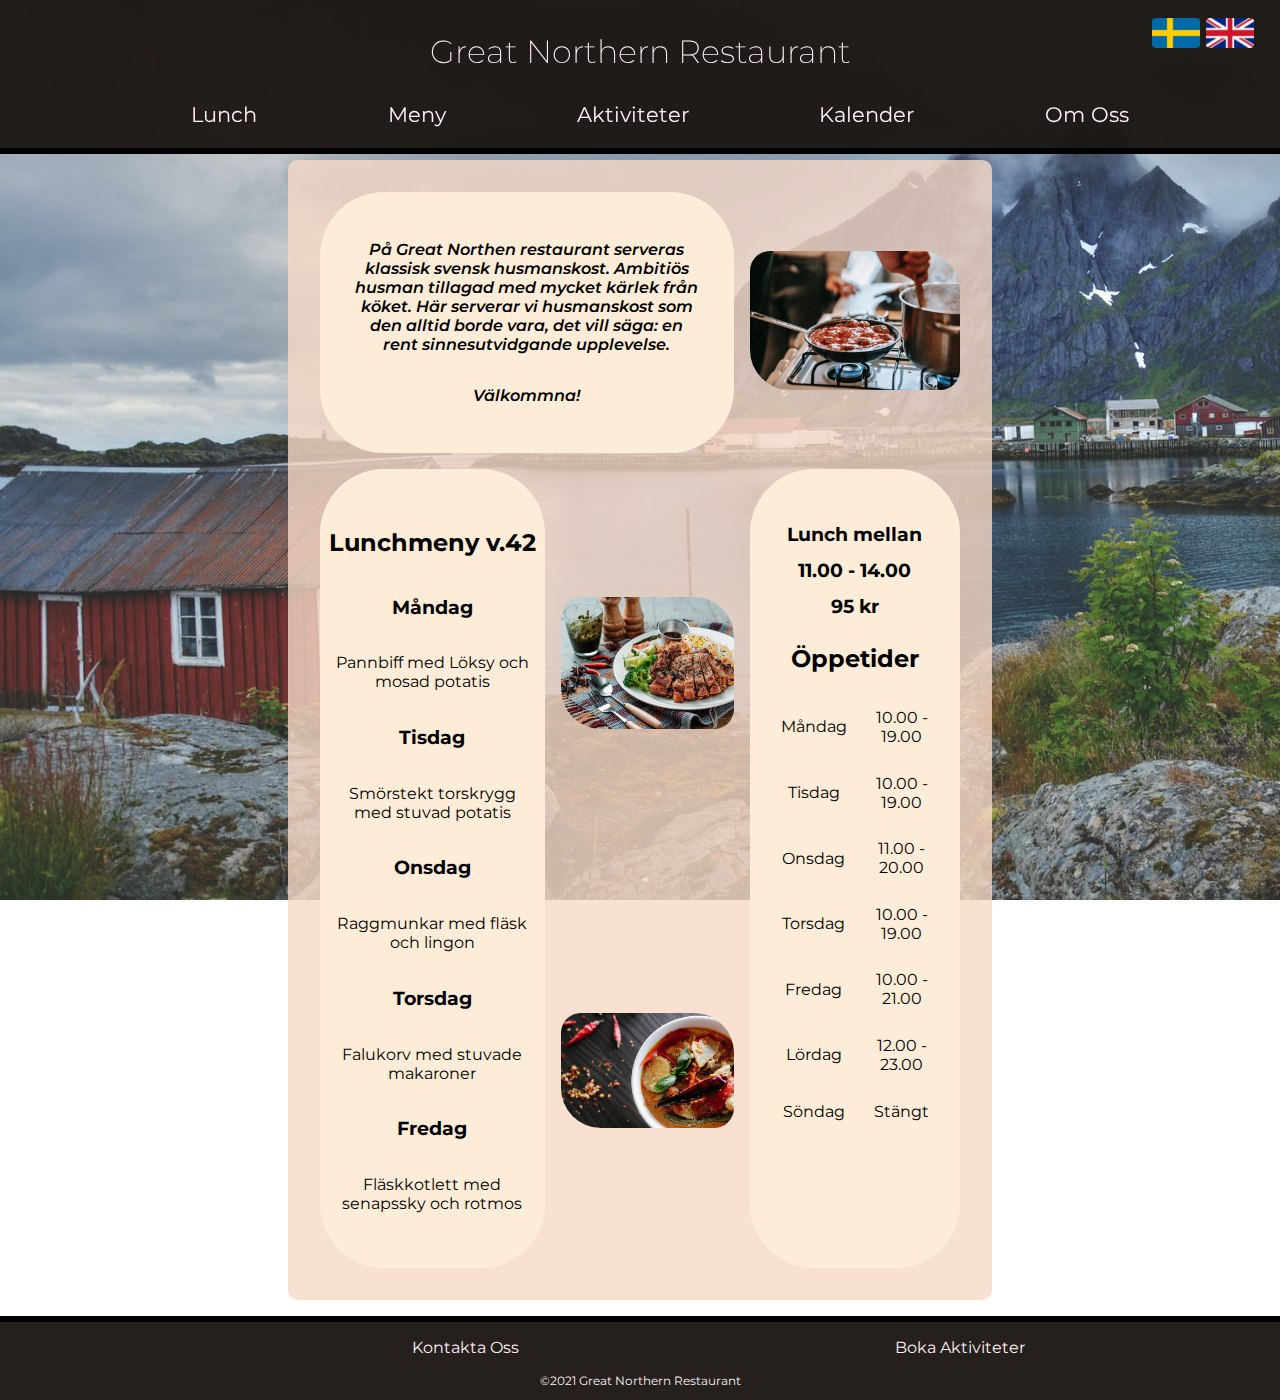
<file: index.html>
<!DOCTYPE html>
<html lang="sv">

<head>
    <meta charset="UTF-8" />
    <meta http-equiv="X-UA-Compatible" content="IE=edge" />
    <meta name="viewport" content="width=device-width, initial-scale=1.0" />
    <title>Great Northern Restaurant</title>
    <link rel="stylesheet" href="restaurantcss.css" />
    <link rel="preconnect" href="https://fonts.googleapis.com" />
    <link rel="preconnect" href="https://fonts.gstatic.com" crossorigin />
    <link href="https://fonts.googleapis.com/css2?family=Montserrat:wght@200;400&display=swap" rel="stylesheet" />
</head>

<body>
    <div class="topnav">
        <h1 id="logoh1">Great Northern Restaurant</h1>
        <div id="centerList">
            <ul id="horizontal-list">
                <li><a href="index.html">Lunch</a></li>
                <li><a href="menu.html">Meny</a></li>
                <li><a href="Aktiviteter.html">Aktiviteter</a></li>
                <li><a href="calendar.html">Kalender</a></li>
                <li><a href="omoss.html">Om Oss</a></li>
            </ul>
            <div class="languageImg">
                <a href="index.html"><img src="imgrest/seswedenflag_111684.png" alt="Swedish" /></a>
                <a href="indexENG.html"><img src="imgrest/gbunitedkingdomflag_111699.png" alt="English" /></a>
            </div>
        </div>
    </div>

    <div class="content">
        <div id="indexGrid">
            <div class="indexItem1">
                <p>
                    På Great Northen restaurant serveras klassisk svensk husmanskost.
                    Ambitiös husman tillagad med mycket kärlek från köket. Här serverar
                    vi husmanskost som den alltid borde vara, det vill säga: en rent
                    sinnesutvidgande upplevelse.
                </p>
                <p>Välkommna!</p>
            </div>
            <div class="indexItem2">
                <img src="imgrest/pexels-gary-barnes-6248816.jpg" alt="Köttbullar i sås." />
            </div>
            <div class="indexItem3">
                <h2>Lunchmeny v.42</h2>
                <h3>Måndag</h3>
                <p>Pannbiff med Löksy och mosad potatis</p>
                <h3>Tisdag</h3>
                <p>Smörstekt torskrygg med stuvad potatis</p>
                <h3>Onsdag</h3>
                <p>Raggmunkar med fläsk och lingon</p>
                <h3>Torsdag</h3>
                <p>Falukorv med stuvade makaroner</p>
                <h3>Fredag</h3>
                <p>Fläskkotlett med senapssky och rotmos</p>
            </div>

            <div class="indexItem4">
                <img src="imgrest/pexels-nerfee-mirandilla-3186654.jpg" alt="Matuppläg 1" />
            </div>
            <div class="indexItem5">
                <img src="imgrest/food-g121a7cec1_1280.jpg" alt="Matupplägg 2" />
            </div>
            <div class="indexItem6">
                <h3>Lunch mellan</h3>
                <h3>11.00 - 14.00</h3>
                <h3>95 kr</h3>

                <h2>Öppetider</h2>
                <table class="indexCenter">
                    <tr>
                        <td>Måndag</td>
                        <td>10.00 - 19.00</td>
                    </tr>
                    <tr>
                        <td>Tisdag</td>
                        <td>10.00 - 19.00</td>
                    </tr>
                    <tr>
                        <td>Onsdag</td>
                        <td>11.00 - 20.00</td>
                    </tr>
                    <tr>
                        <td>Torsdag</td>
                        <td>10.00 - 19.00</td>
                    </tr>
                    <tr>
                        <td>Fredag</td>
                        <td>10.00 - 21.00</td>
                    </tr>
                    <tr>
                        <td>Lördag</td>
                        <td>12.00 - 23.00</td>
                    </tr>
                    <tr>
                        <td>Söndag</td>
                        <td>Stängt</td>
                    </tr>
                </table>
            </div>
        </div>
    </div>

    <div class="footer">
        <ul>
            <li><a href="omoss.html">Kontakta Oss</a></li>
            <li><a href="Aktiviteter.html">Boka Aktiviteter</a></li>
        </ul>
        <p class="smallFont center">&copy;2021 Great Northern Restaurant</p>
    </div>
</body>

</html>
</file>
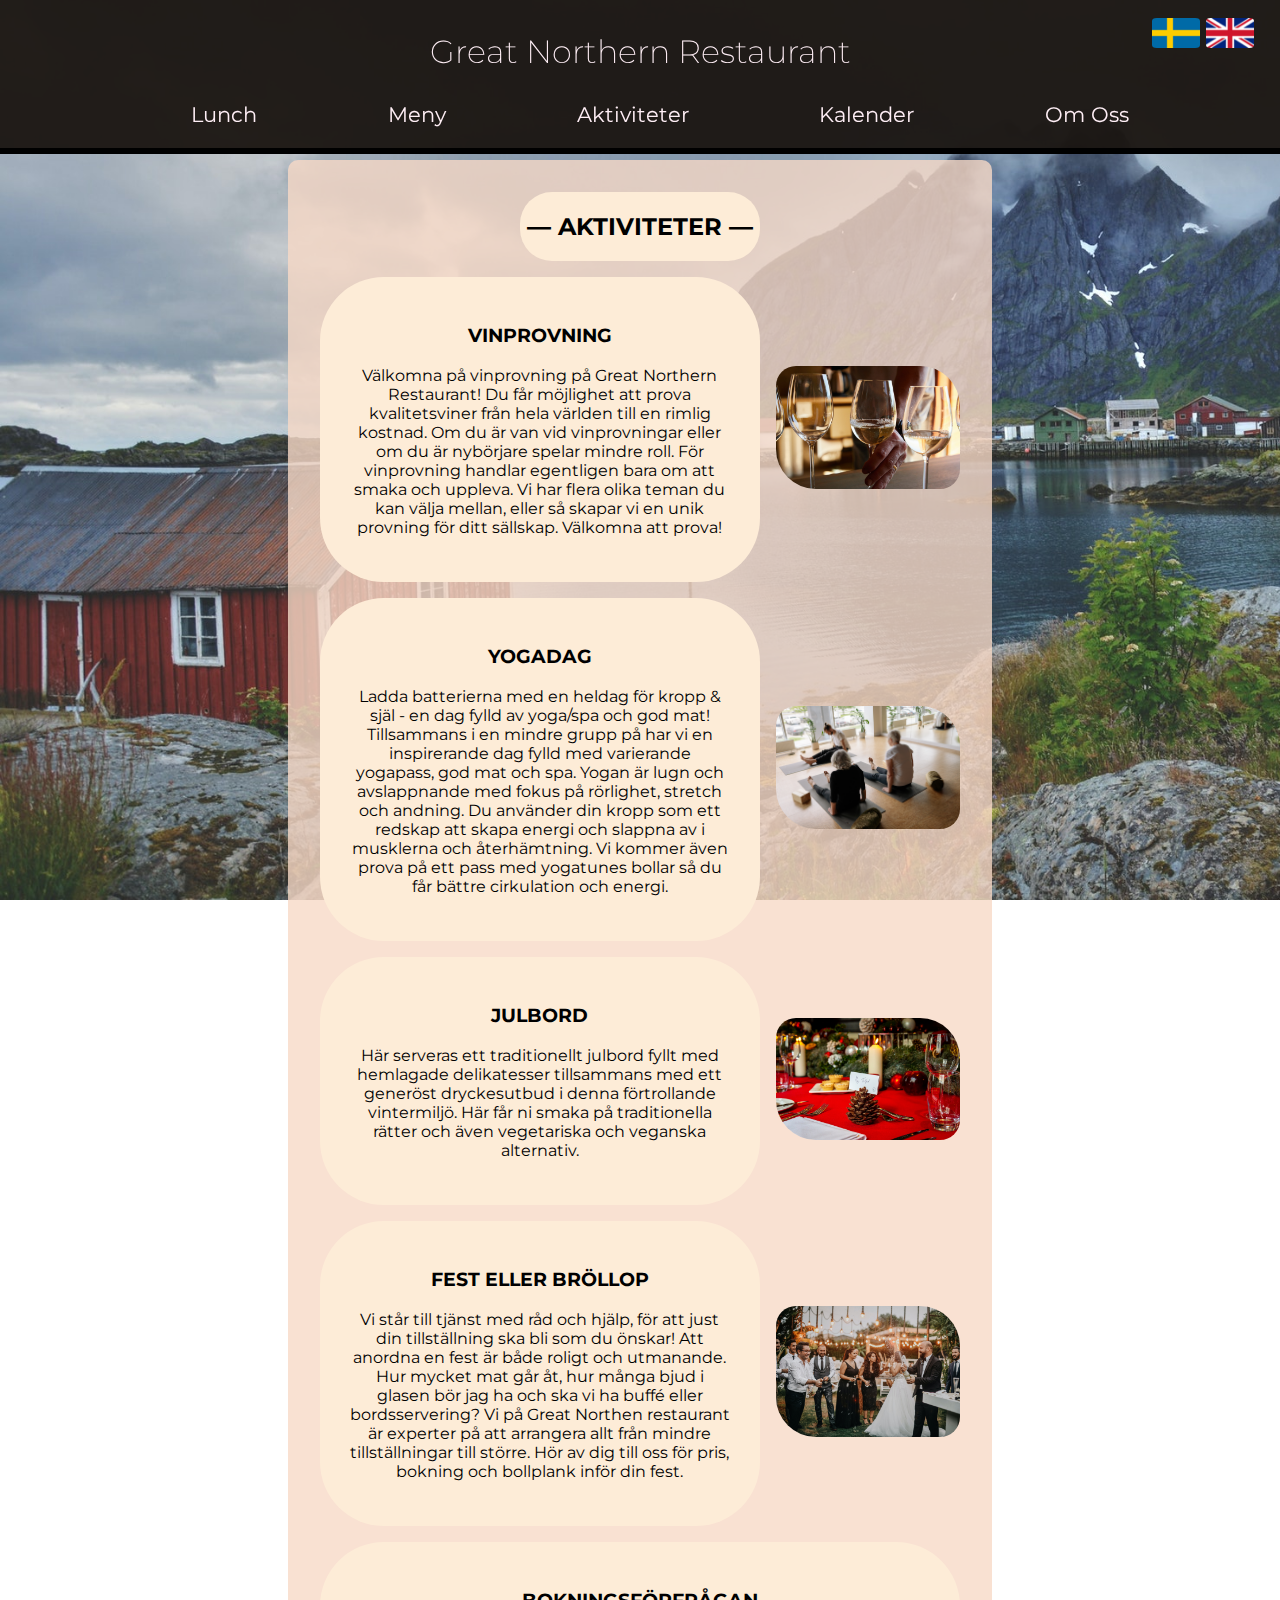
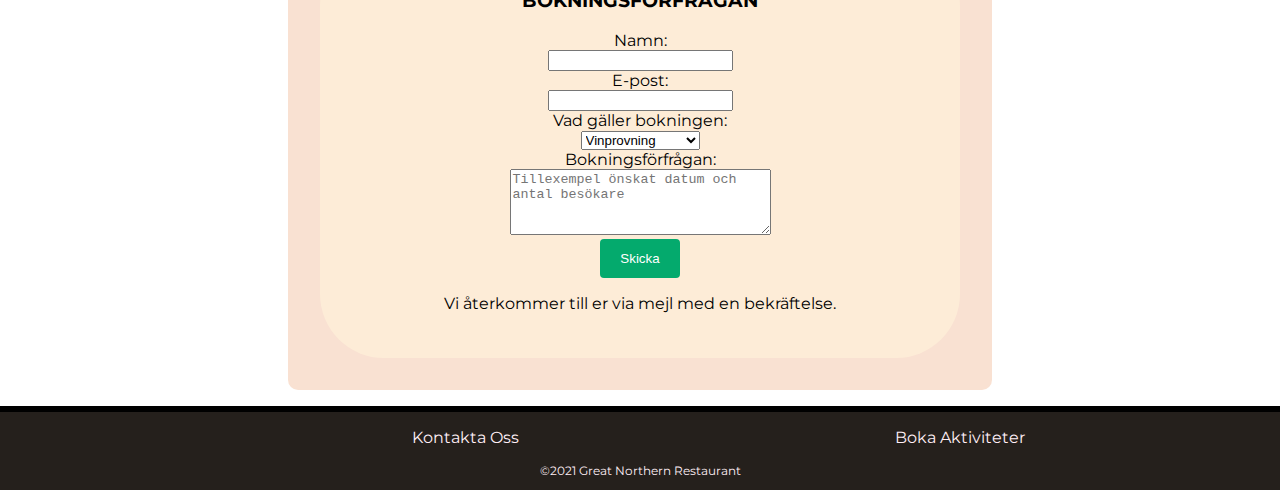
<file: Aktiviteter.html>
<!DOCTYPE html>
<html lang="sv">

<head>
    <meta charset="UTF-8" />
    <meta http-equiv="X-UA-Compatible" content="IE=edge" />
    <meta name="viewport" content="width=device-width, initial-scale=1.0" />
    <title>Great Northern Restaurant - Aktiviteter</title>
    <link rel="stylesheet" href="restaurantcss.css" />
    <link rel="preconnect" href="https://fonts.googleapis.com" />
    <link rel="preconnect" href="https://fonts.gstatic.com" crossorigin />
    <link href="https://fonts.googleapis.com/css2?family=Montserrat:wght@200;400&display=swap" rel="stylesheet" />
</head>

<body>
    <div class="topnav">
        <h1 id="logoh1">Great Northern Restaurant</h1>
        <div id="centerList">
            <ul id="horizontal-list">
                <li><a href="index.html">Lunch</a></li>
                <li><a href="menu.html">Meny</a></li>
                <li><a href="Aktiviteter.html">Aktiviteter</a></li>
                <li><a href="calendar.html">Kalender</a></li>
                <li><a href="omoss.html">Om Oss</a></li>
            </ul>
            <div class="languageImg">
                <a href="Aktiviteter.html"><img src="imgrest/seswedenflag_111684.png" alt="Swedish" /></a>
                <a href="AktiviteterENG.html"><img src="imgrest/gbunitedkingdomflag_111699.png" alt="English" /></a>
            </div>
        </div>
    </div>
    <div class="content">
        <div id="activitiesGrid">
            <!--RUBRIK-->
            <div class="activitiesItemHead">
                <h2>— AKTIVITETER —</h2>
            </div>

            <!--VINPROVNING -->
            <div class="activitiesItem1">
                <h3>VINPROVNING</h3>
                <p>
                    Välkomna på vinprovning på Great Northern Restaurant! Du får
                    möjlighet att prova kvalitetsviner från hela världen till en rimlig
                    kostnad. Om du är van vid vinprovningar eller om du är nybörjare
                    spelar mindre roll. För vinprovning handlar egentligen bara om att
                    smaka och uppleva. Vi har flera olika teman du kan välja mellan,
                    eller så skapar vi en unik provning för ditt sällskap. Välkomna att
                    prova!
                </p>
            </div>
            <div class="activitiesItem2">
                <img src="imgrest/vin.jpg" alt="Vin" />
            </div>

            <!--YOGADAG-->
            <div class="activitiesItem3">
                <h3>YOGADAG</h3>
                <p>
                    Ladda batterierna med en heldag för kropp & själ - en dag fylld av
                    yoga/spa och god mat! Tillsammans i en mindre grupp på har vi en
                    inspirerande dag fylld med varierande yogapass, god mat och spa.
                    Yogan är lugn och avslappnande med fokus på rörlighet, stretch och
                    andning. Du använder din kropp som ett redskap att skapa energi och
                    slappna av i musklerna och återhämtning. Vi kommer även prova på ett
                    pass med yogatunes bollar så du får bättre cirkulation och energi.
                </p>
            </div>

            <div class="activitiesItem4">
                <img src="imgrest/yoga.jpg" alt="Yoga" />
            </div>
            <!--JULBORD-->
            <div class="activitiesItem5">
                <h3>JULBORD</h3>
                <p>
                    Här serveras ett traditionellt julbord fyllt med hemlagade
                    delikatesser tillsammans med ett generöst dryckesutbud i denna
                    förtrollande vintermiljö. Här får ni smaka på traditionella rätter
                    och även vegetariska och veganska alternativ.
                </p>
            </div>
            <div class="activitiesItem6">
                <img src="imgrest/Julbord2.jpg" alt="Julbord" />
            </div>
            <!--FEST-->
            <div class="activitiesItem7">
                <h3>FEST ELLER BRÖLLOP</h3>
                <p>
                    Vi står till tjänst med råd och hjälp, för att just din
                    tillställning ska bli som du önskar! Att anordna en fest är både
                    roligt och utmanande. Hur mycket mat går åt, hur många bjud i glasen
                    bör jag ha och ska vi ha buffé eller bordsservering? Vi på Great
                    Northen restaurant är experter på att arrangera allt från mindre
                    tillställningar till större. Hör av dig till oss för pris, bokning
                    och bollplank inför din fest.
                </p>
            </div>
            <div class="activitiesItem8">
                <img src="imgrest/fest.jpg" alt="Fest" />
            </div>

            <!--FORMULÄR-->
            <div class="activitiesItem9">
                <h3>BOKNINGSFÖRFRÅGAN</h3>
                <div class="activitiesform">
                    <form onsubmit="alert('Förfrågan skickad!');">
                        <label for="username">Namn:</label><br />
                        <input type="text" id="username" name="username" /> <br />

                        <label for="email">E-post:</label><br />
                        <input type="email" id="email" name="email" /> <br />

                        <label for="alternativ">Vad gäller bokningen:</label> <br />
                        <select id="alternativ" name="alternativ">
                            <option value="Vinprovning">Vinprovning</option>
                            <option value="Yogadag">Yogadag</option>
                            <option value="Julbord">Julbord</option>
                            <option value="Egen tillställning">Egen tillställning</option>
                        </select>
                        <br />

                        <label id="text">Bokningsförfrågan:</label> <br />
                        <textarea placeholder="Tillexempel önskat datum och antal besökare" rows="4"
                            cols="30"></textarea>
                        <br />

                        <input type="submit" value="Skicka" />
                    </form>
                    <p>Vi återkommer till er via mejl med en bekräftelse.</p>
                </div>
            </div>
        </div>
    </div>

    <div class="footer">
        <ul>
            <li><a href="omoss.html">Kontakta Oss</a></li>
            <li><a href="Aktiviteter.html">Boka Aktiviteter</a></li>
        </ul>
        <p class="smallFont center">&copy;2021 Great Northern Restaurant</p>
    </div>
</body>

</html>
</file>
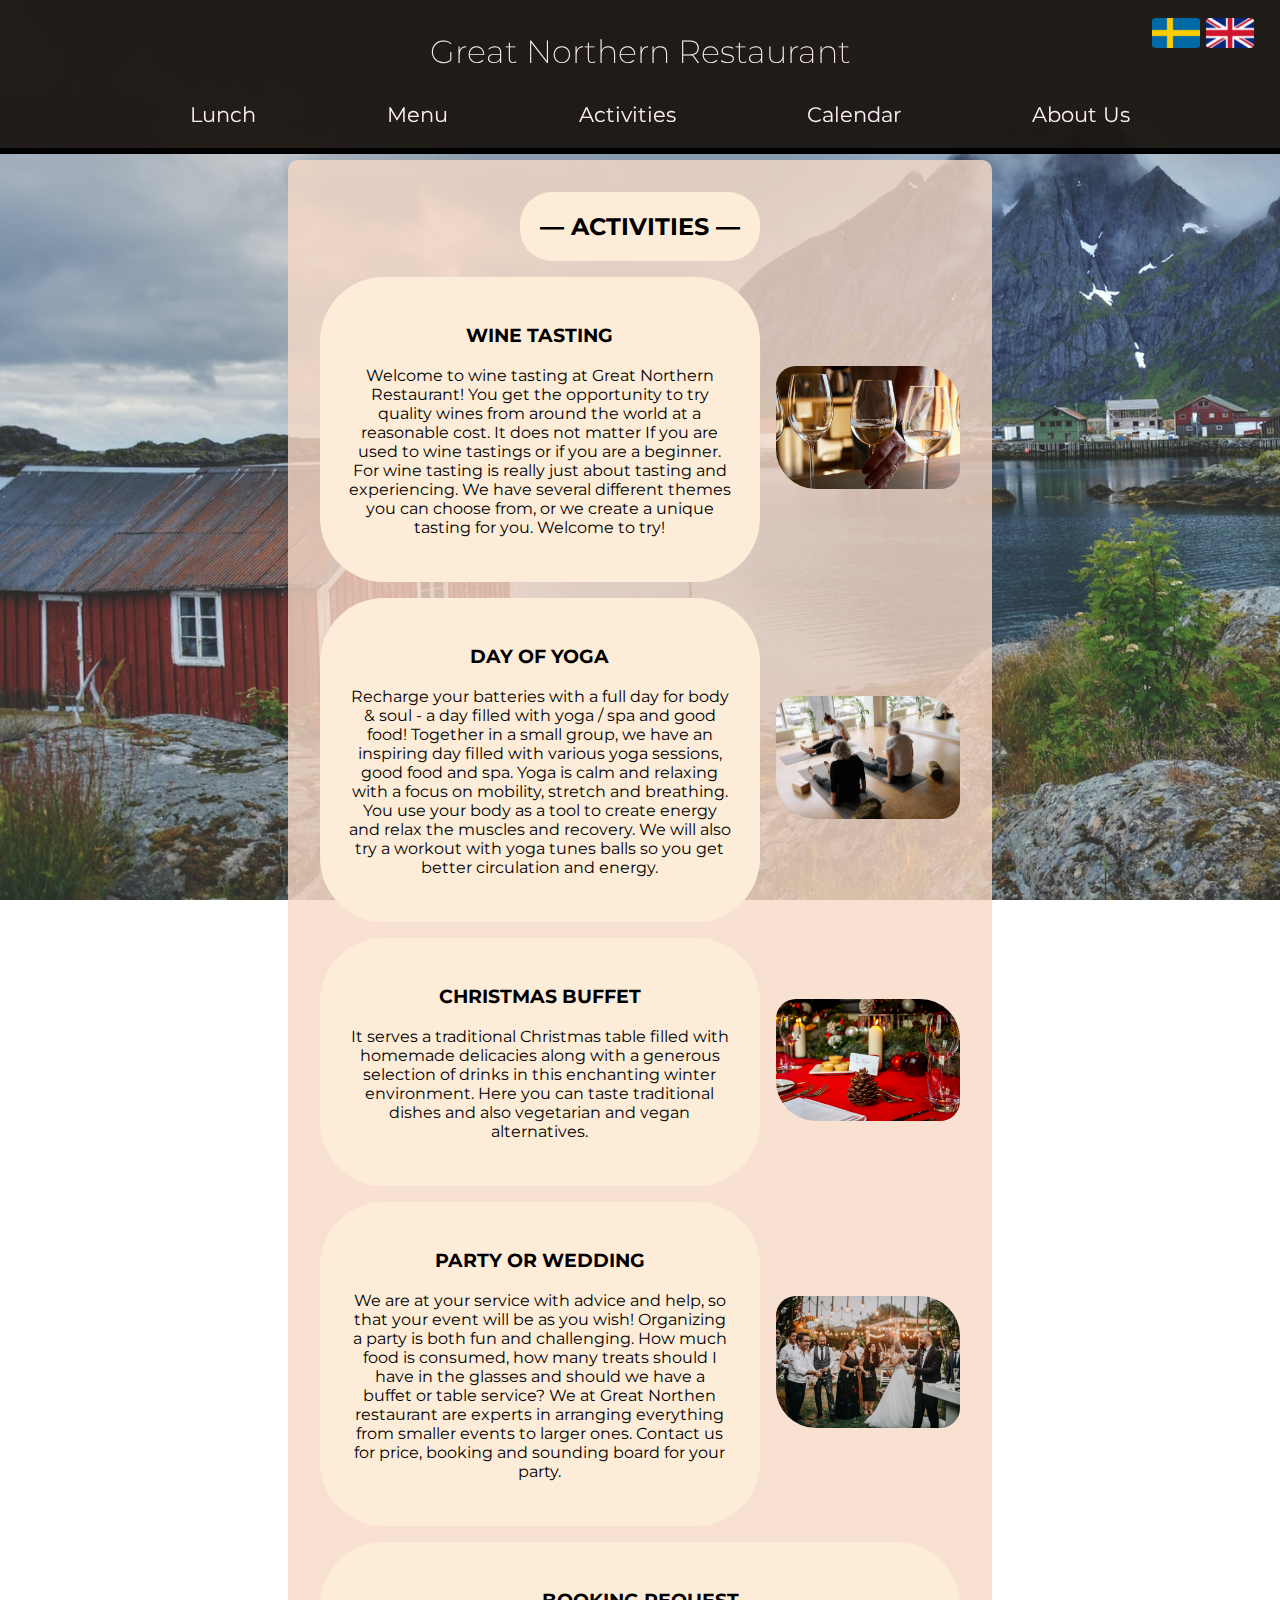
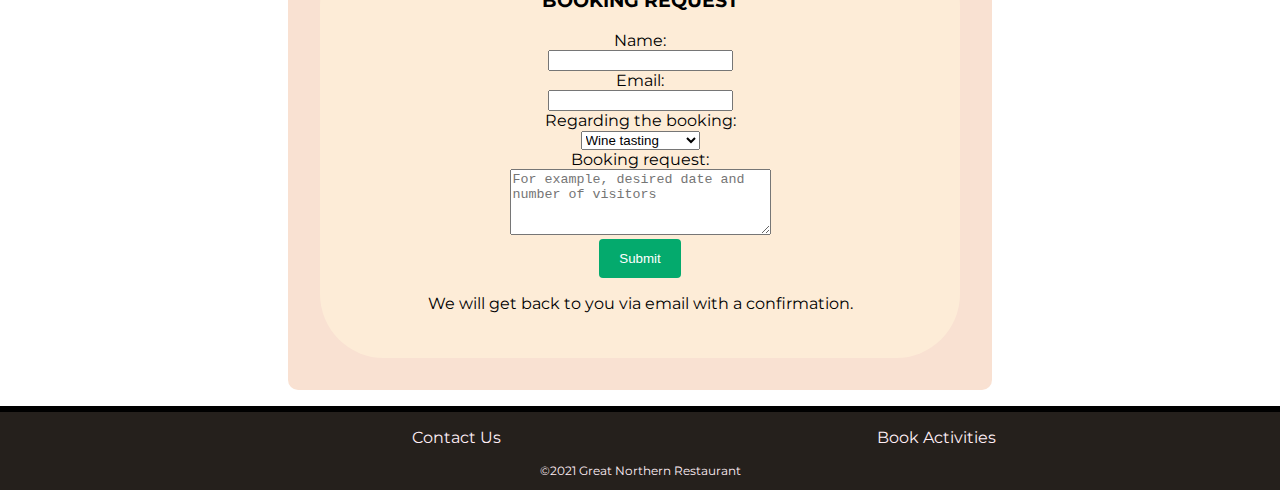
<file: AktiviteterENG.html>
<!DOCTYPE html>
<html lang="en">

<head>
    <meta charset="UTF-8" />
    <meta http-equiv="X-UA-Compatible" content="IE=edge" />
    <meta name="viewport" content="width=device-width, initial-scale=1.0" />
    <title>Great Northern Restaurant - Activities</title>
    <link rel="stylesheet" href="restaurantcss.css" />
    <link rel="preconnect" href="https://fonts.googleapis.com" />
    <link rel="preconnect" href="https://fonts.gstatic.com" crossorigin />
    <link href="https://fonts.googleapis.com/css2?family=Montserrat:wght@200;400&display=swap" rel="stylesheet" />
</head>

<body>
    <div class="topnav">
        <h1 id="logoh1">Great Northern Restaurant</h1>
        <div id="centerList">
            <ul id="horizontal-list">
                <li><a href="indexENG.html">Lunch</a></li>
                <li><a href="menuENG.html">Menu</a></li>
                <li><a href="AktiviteterENG.html">Activities</a></li>
                <li><a href="calendarENG.html">Calendar</a></li>
                <li><a href="omossENG.html">About Us</a></li>
            </ul>
            <div class="languageImg">
                <a href="Aktiviteter.html"><img src="imgrest/seswedenflag_111684.png" alt="Swedish" /></a>
                <a href="AktiviteterENG.html"><img src="imgrest/gbunitedkingdomflag_111699.png" alt="English" /></a>
            </div>
        </div>
    </div>
    <div class="content">
        <div id="activitiesGrid">
            <!--RUBRIK-->
            <div class="activitiesItemHead">
                <h2>— ACTIVITIES —</h2>
            </div>

            <!--VINPROVNING -->
            <div class="activitiesItem1">
                <h3>WINE TASTING</h3>
                <p>
                    Welcome to wine tasting at Great Northern Restaurant! You get the
                    opportunity to try quality wines from around the world at a
                    reasonable cost. It does not matter If you are used to wine tastings
                    or if you are a beginner. For wine tasting is really just about
                    tasting and experiencing. We have several different themes you can
                    choose from, or we create a unique tasting for you. Welcome to try!
                </p>
            </div>
            <div class="activitiesItem2">
                <img src="imgrest/vin.jpg" alt="Wine" />
            </div>

            <!--YOGADAG-->
            <div class="activitiesItem3">
                <h3>DAY OF YOGA</h3>
                <p>
                    Recharge your batteries with a full day for body & soul - a day
                    filled with yoga / spa and good food! Together in a small group, we
                    have an inspiring day filled with various yoga sessions, good food
                    and spa. Yoga is calm and relaxing with a focus on mobility, stretch
                    and breathing. You use your body as a tool to create energy and
                    relax the muscles and recovery. We will also try a workout with yoga
                    tunes balls so you get better circulation and energy.
                </p>
            </div>

            <div class="activitiesItem4">
                <img src="imgrest/yoga.jpg" alt="Yoga" />
            </div>
            <!--JULBORD-->
            <div class="activitiesItem5">
                <h3>CHRISTMAS BUFFET</h3>
                <p>
                    It serves a traditional Christmas table filled with homemade
                    delicacies along with a generous selection of drinks in this
                    enchanting winter environment. Here you can taste traditional dishes
                    and also vegetarian and vegan alternatives.
                </p>
            </div>
            <div class="activitiesItem6">
                <img src="imgrest/Julbord2.jpg" alt="ChristmasTable" />
            </div>
            <!--FEST-->
            <div class="activitiesItem7">
                <h3>PARTY OR WEDDING</h3>
                <p>
                    We are at your service with advice and help, so that your event will
                    be as you wish! Organizing a party is both fun and challenging. How
                    much food is consumed, how many treats should I have in the glasses
                    and should we have a buffet or table service? We at Great Northen
                    restaurant are experts in arranging everything from smaller events
                    to larger ones. Contact us for price, booking and sounding board for
                    your party.
                </p>
            </div>
            <div class="activitiesItem8">
                <img src="imgrest/fest.jpg" alt="Party" />
            </div>

            <!--FORMULÄR-->
            <div class="activitiesItem9">
                <h3>BOOKING REQUEST</h3>
                <div class="activitiesform">
                    <form onsubmit="alert('Förfrågan skickad!');">
                        <label for="username">Name:</label><br />
                        <input type="text" id="username" name="username" /> <br />

                        <label for="email">Email:</label><br />
                        <input type="email" id="email" name="email" /> <br />

                        <label for="alternativ">Regarding the booking:</label> <br />
                        <select id="alternativ" name="alternativ">
                            <option value="Vinprovning">Wine tasting</option>
                            <option value="Yogadag">Day of yoga</option>
                            <option value="Julbord">Christmas buffet</option>
                            <option value="Egen tillställning">Own event</option>
                        </select>
                        <br />

                        <label id="text">Booking request:</label> <br />
                        <textarea placeholder="For example, desired date and number of visitors" rows="4"
                            cols="30"></textarea>
                        <br />

                        <input type="submit" value="Submit" />
                    </form>
                    <p>We will get back to you via email with a confirmation.</p>
                </div>
            </div>
        </div>
    </div>

    <div class="footer">
        <ul>
            <li><a href="omossENG.html">Contact Us</a></li>
            <li><a href="AktiviteterENG.html">Book Activities</a></li>
        </ul>
        <p class="smallFont center">&copy;2021 Great Northern Restaurant</p>
    </div>
</body>

</html>
</file>
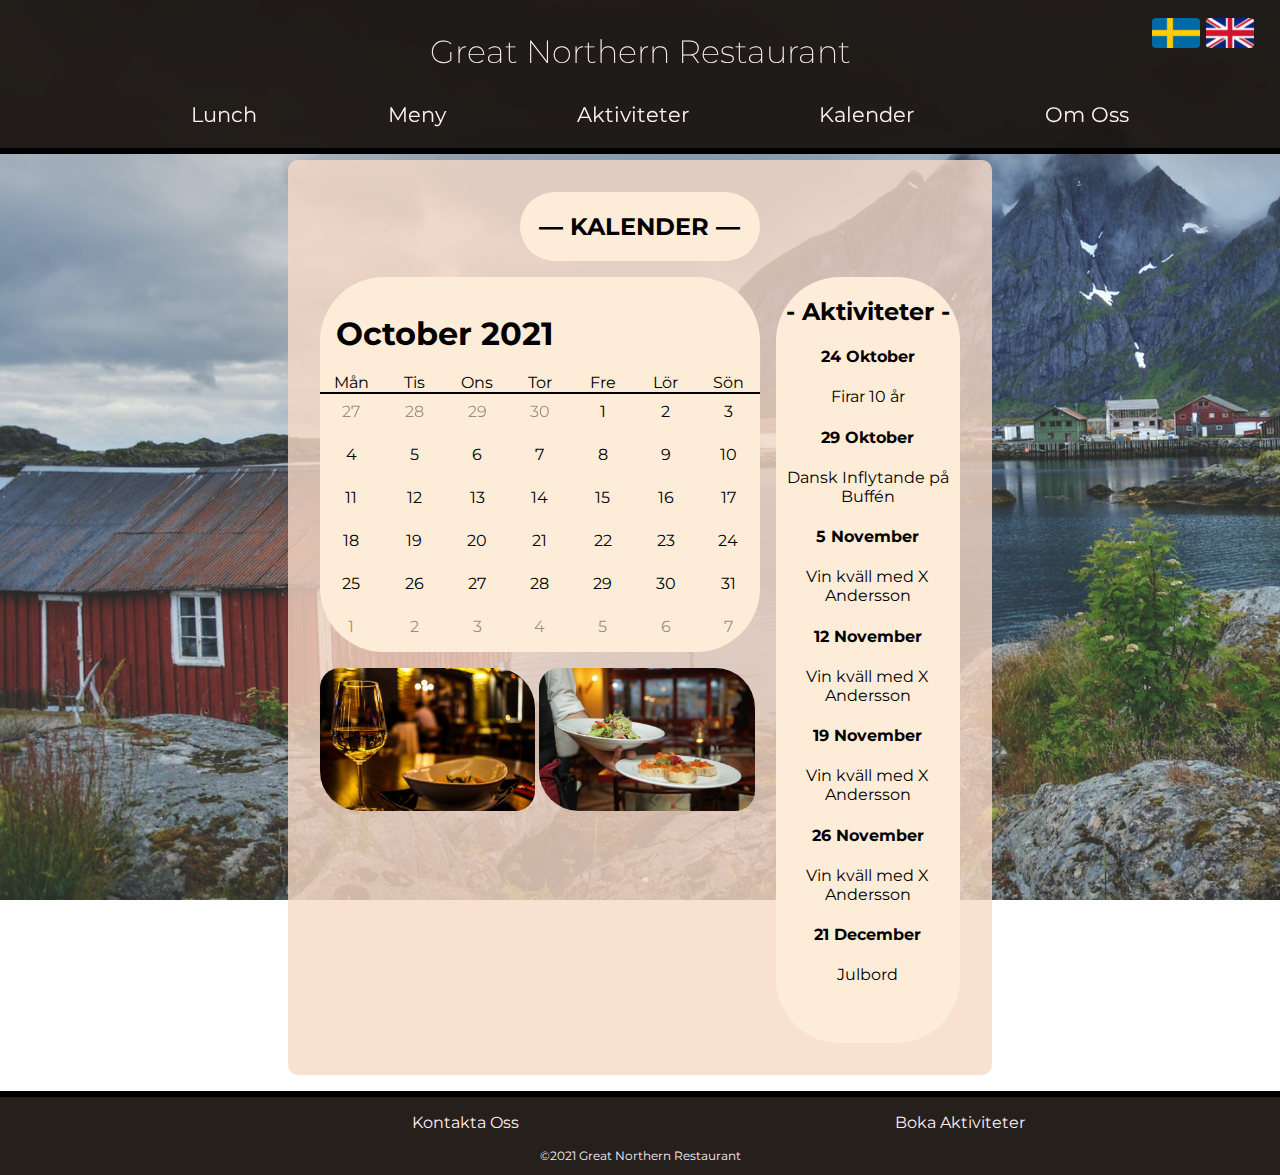
<file: calendar.html>
<!DOCTYPE html>
<html lang="sv">

<head>
    <meta charset="UTF-8" />
    <meta http-equiv="X-UA-Compatible" content="IE=edge" />
    <meta name="viewport" content="width=device-width, initial-scale=1.0" />
    <title>Great Northern Restaurant - Kalender</title>
    <link rel="stylesheet" href="restaurantcss.css" />
    <link rel="preconnect" href="https://fonts.googleapis.com" />
    <link rel="preconnect" href="https://fonts.gstatic.com" crossorigin />
    <link href="https://fonts.googleapis.com/css2?family=Montserrat:wght@200;400&display=swap" rel="stylesheet" />
</head>

<body>
    <div class="topnav">
        <h1 id="logoh1">Great Northern Restaurant</h1>
        <div id="centerList">
            <ul id="horizontal-list">
                <li><a href="index.html">Lunch</a></li>
                <li><a href="menu.html">Meny</a></li>
                <li><a href="Aktiviteter.html">Aktiviteter</a></li>
                <li><a href="calendar.html">Kalender</a></li>
                <li><a href="omoss.html">Om Oss</a></li>
            </ul>
            <div class="languageImg">
                <a href="calendar.html"><img src="imgrest/seswedenflag_111684.png" alt="Swedish" /></a>
                <a href="calendarENG.html"><img src="imgrest/gbunitedkingdomflag_111699.png" alt="English" /></a>
            </div>
        </div>
    </div>
    <div class="content">
        <div id="calendarGrid">
            <div class="calendarItem1">
                <h2>— KALENDER —</h2>
            </div>
            <div class="calendarItem2">
                <div class="month">
                    <h1>October 2021</h1>
                </div>
                <div class="calendar">
                    <div class="weekdays">
                        <div>Mån</div>
                        <div>Tis</div>
                        <div>Ons</div>
                        <div>Tor</div>
                        <div>Fre</div>
                        <div>Lör</div>
                        <div>Sön</div>
                    </div>
                    <div class="days">
                        <div class="prev-date">27</div>
                        <div class="prev-date">28</div>
                        <div class="prev-date">29</div>
                        <div class="prev-date">30</div>
                        <div>1</div>
                        <div>2</div>
                        <div>3</div>
                        <div>4</div>
                        <div>5</div>
                        <div>6</div>
                        <div>7</div>
                        <div>8</div>
                        <div>9</div>
                        <div>10</div>
                        <div>11</div>
                        <div>12</div>
                        <div>13</div>
                        <div>14</div>
                        <div>15</div>
                        <div>16</div>
                        <div>17</div>
                        <div>18</div>
                        <div>19</div>
                        <div>20</div>
                        <div>21</div>
                        <div>22</div>
                        <div>23</div>
                        <div>24</div>
                        <div>25</div>
                        <div>26</div>
                        <div>27</div>
                        <div>28</div>
                        <div>29</div>
                        <div>30</div>
                        <div>31</div>
                        <div class="next-date">1</div>
                        <div class="next-date">2</div>
                        <div class="next-date">3</div>
                        <div class="next-date">4</div>
                        <div class="next-date">5</div>
                        <div class="next-date">6</div>
                        <div class="next-date">7</div>
                    </div>
                </div>
            </div>
            <div class="calendarItem3">
                <h2>- Aktiviteter -</h2>
                <h4>24 Oktober</h4>
                <p>Firar 10 år</p>
                <h4>29 Oktober</h4>
                <p>Dansk Inflytande på Buffén</p>
                <h4>5 November</h4>
                <p>Vin kväll med X Andersson</p>
                <h4>12 November</h4>
                <p>Vin kväll med X Andersson</p>
                <h4>19 November</h4>
                <p>Vin kväll med X Andersson</p>
                <h4>26 November</h4>
                <p>Vin kväll med X Andersson</p>
                <h4>21 December</h4>
                <p>Julbord</p>
            </div>
            <div class="calendarItem4">
                <img src="imgrest/pexels-creative-vix-370984.jpg" alt="Matupplägg - Vin" />
                <img src="imgrest/pexels-pixabay-262978.jpg" alt="Matupplägg - Mat" />
            </div>
        </div>
    </div>
    <div class="footer">
        <ul>
            <li><a href="omoss.html">Kontakta Oss</a></li>
            <li><a href="Aktiviteter.html">Boka Aktiviteter</a></li>
        </ul>
        <p class="smallFont center">&copy;2021 Great Northern Restaurant</p>
    </div>
</body>

</html>
</file>
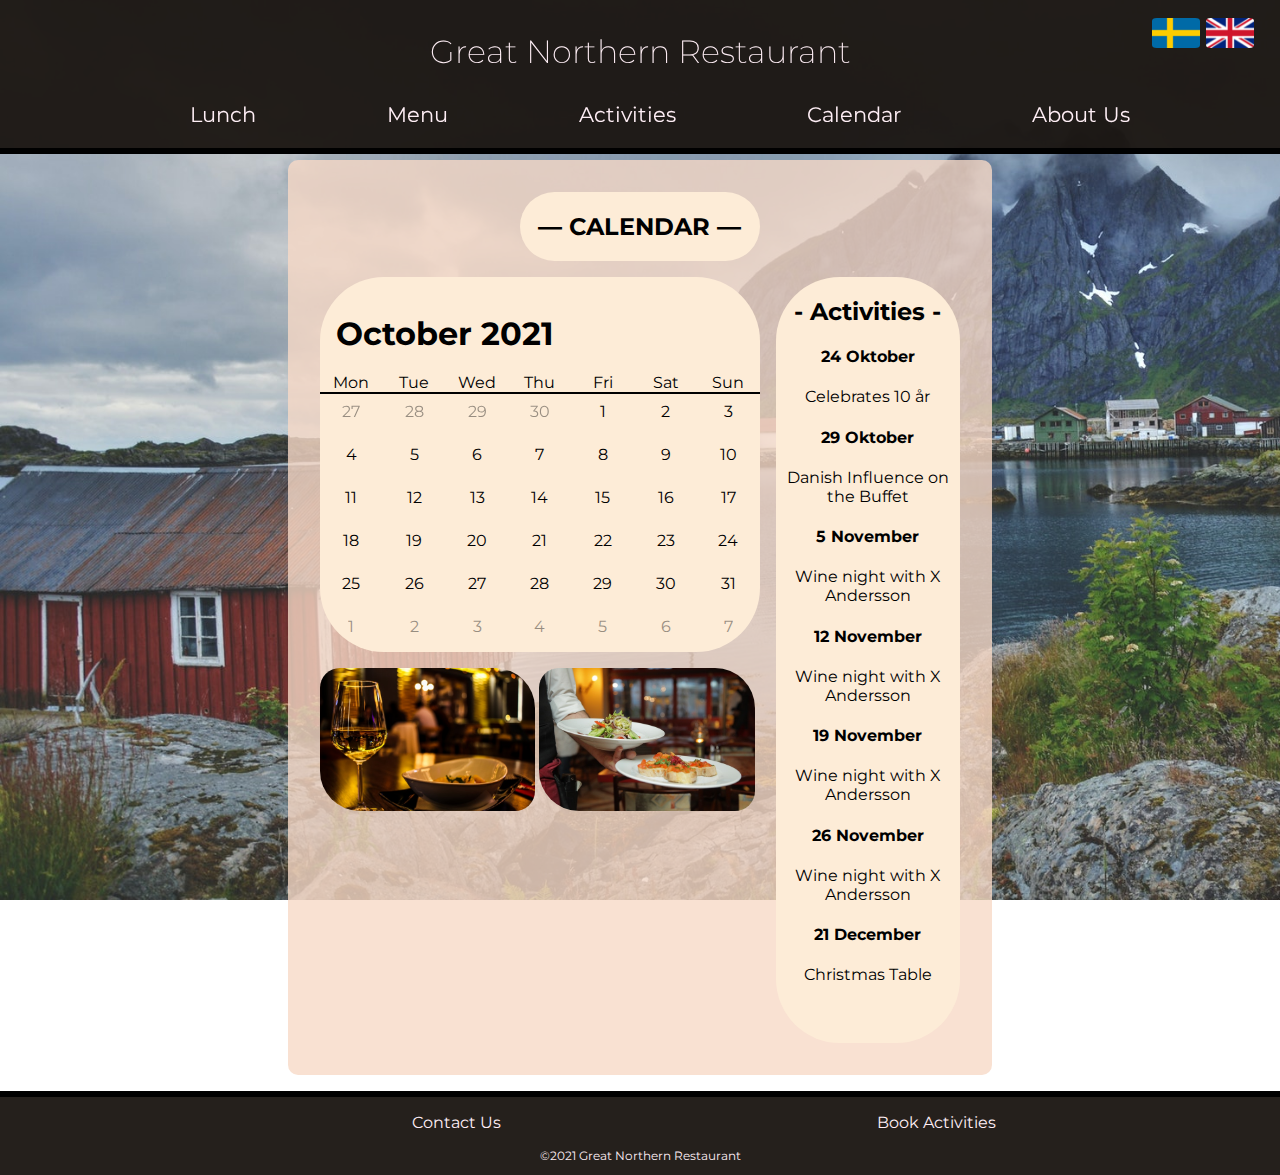
<file: calendarENG.html>
<!DOCTYPE html>
<html lang="sv">

<head>
    <meta charset="UTF-8" />
    <meta http-equiv="X-UA-Compatible" content="IE=edge" />
    <meta name="viewport" content="width=device-width, initial-scale=1.0" />
    <title>Great Northern Restaurant - Calendar</title>
    <link rel="stylesheet" href="restaurantcss.css" />
    <link rel="preconnect" href="https://fonts.googleapis.com" />
    <link rel="preconnect" href="https://fonts.gstatic.com" crossorigin />
    <link href="https://fonts.googleapis.com/css2?family=Montserrat:wght@200;400&display=swap" rel="stylesheet" />
</head>

<body>
    <div class="topnav">
        <h1 id="logoh1">Great Northern Restaurant</h1>
        <div id="centerList">
            <ul id="horizontal-list">
                <li><a href="indexENG.html">Lunch</a></li>
                <li><a href="menuENG.html">Menu</a></li>
                <li><a href="AktiviteterENG.html">Activities</a></li>
                <li><a href="calendarENG.html">Calendar</a></li>
                <li><a href="omossENG.html">About Us</a></li>
            </ul>
            <div class="languageImg">
                <a href="calendar.html"><img src="imgrest/seswedenflag_111684.png" alt="Swedish" /></a>
                <a href="calendarENG.html"><img src="imgrest/gbunitedkingdomflag_111699.png" alt="English" /></a>
            </div>
        </div>
    </div>
    <div class="content">
        <div id="calendarGrid">
            <div class="calendarItem1">
                <h2>— CALENDAR —</h2>
            </div>
            <div class="calendarItem2">
                <div class="month">
                    <h1>October 2021</h1>
                </div>
                <div class="calendar">
                    <div class="weekdays">
                        <div>Mon</div>
                        <div>Tue</div>
                        <div>Wed</div>
                        <div>Thu</div>
                        <div>Fri</div>
                        <div>Sat</div>
                        <div>Sun</div>
                    </div>
                    <div class="days">
                        <div class="prev-date">27</div>
                        <div class="prev-date">28</div>
                        <div class="prev-date">29</div>
                        <div class="prev-date">30</div>
                        <div>1</div>
                        <div>2</div>
                        <div>3</div>
                        <div>4</div>
                        <div>5</div>
                        <div>6</div>
                        <div>7</div>
                        <div>8</div>
                        <div>9</div>
                        <div>10</div>
                        <div>11</div>
                        <div>12</div>
                        <div>13</div>
                        <div>14</div>
                        <div>15</div>
                        <div>16</div>
                        <div>17</div>
                        <div>18</div>
                        <div>19</div>
                        <div>20</div>
                        <div>21</div>
                        <div>22</div>
                        <div>23</div>
                        <div>24</div>
                        <div>25</div>
                        <div>26</div>
                        <div>27</div>
                        <div>28</div>
                        <div>29</div>
                        <div>30</div>
                        <div>31</div>
                        <div class="next-date">1</div>
                        <div class="next-date">2</div>
                        <div class="next-date">3</div>
                        <div class="next-date">4</div>
                        <div class="next-date">5</div>
                        <div class="next-date">6</div>
                        <div class="next-date">7</div>
                    </div>
                </div>
            </div>
            <div class="calendarItem3">
                <h2>- Activities -</h2>
                <h4>24 Oktober</h4>
                <p>Celebrates 10 år</p>
                <h4>29 Oktober</h4>
                <p>Danish Influence on the Buffet</p>
                <h4>5 November</h4>
                <p>Wine night with X Andersson</p>
                <h4>12 November</h4>
                <p>Wine night with X Andersson</p>
                <h4>19 November</h4>
                <p>Wine night with X Andersson</p>
                <h4>26 November</h4>
                <p>Wine night with X Andersson</p>
                <h4>21 December</h4>
                <p>Christmas Table</p>
            </div>
            <div class="calendarItem4">
                <img src="imgrest/pexels-creative-vix-370984.jpg" alt="Matupplägg - Vin" />
                <img src="imgrest/pexels-pixabay-262978.jpg" alt="Matupplägg - Mat" />
            </div>
        </div>
    </div>
    <div class="footer">
        <ul>
            <li><a href="omossENG.html">Contact Us</a></li>
            <li><a href="AktiviteterENG.html">Book Activities</a></li>
        </ul>
        <p class="smallFont center">&copy;2021 Great Northern Restaurant</p>
    </div>
</body>

</html>
</file>
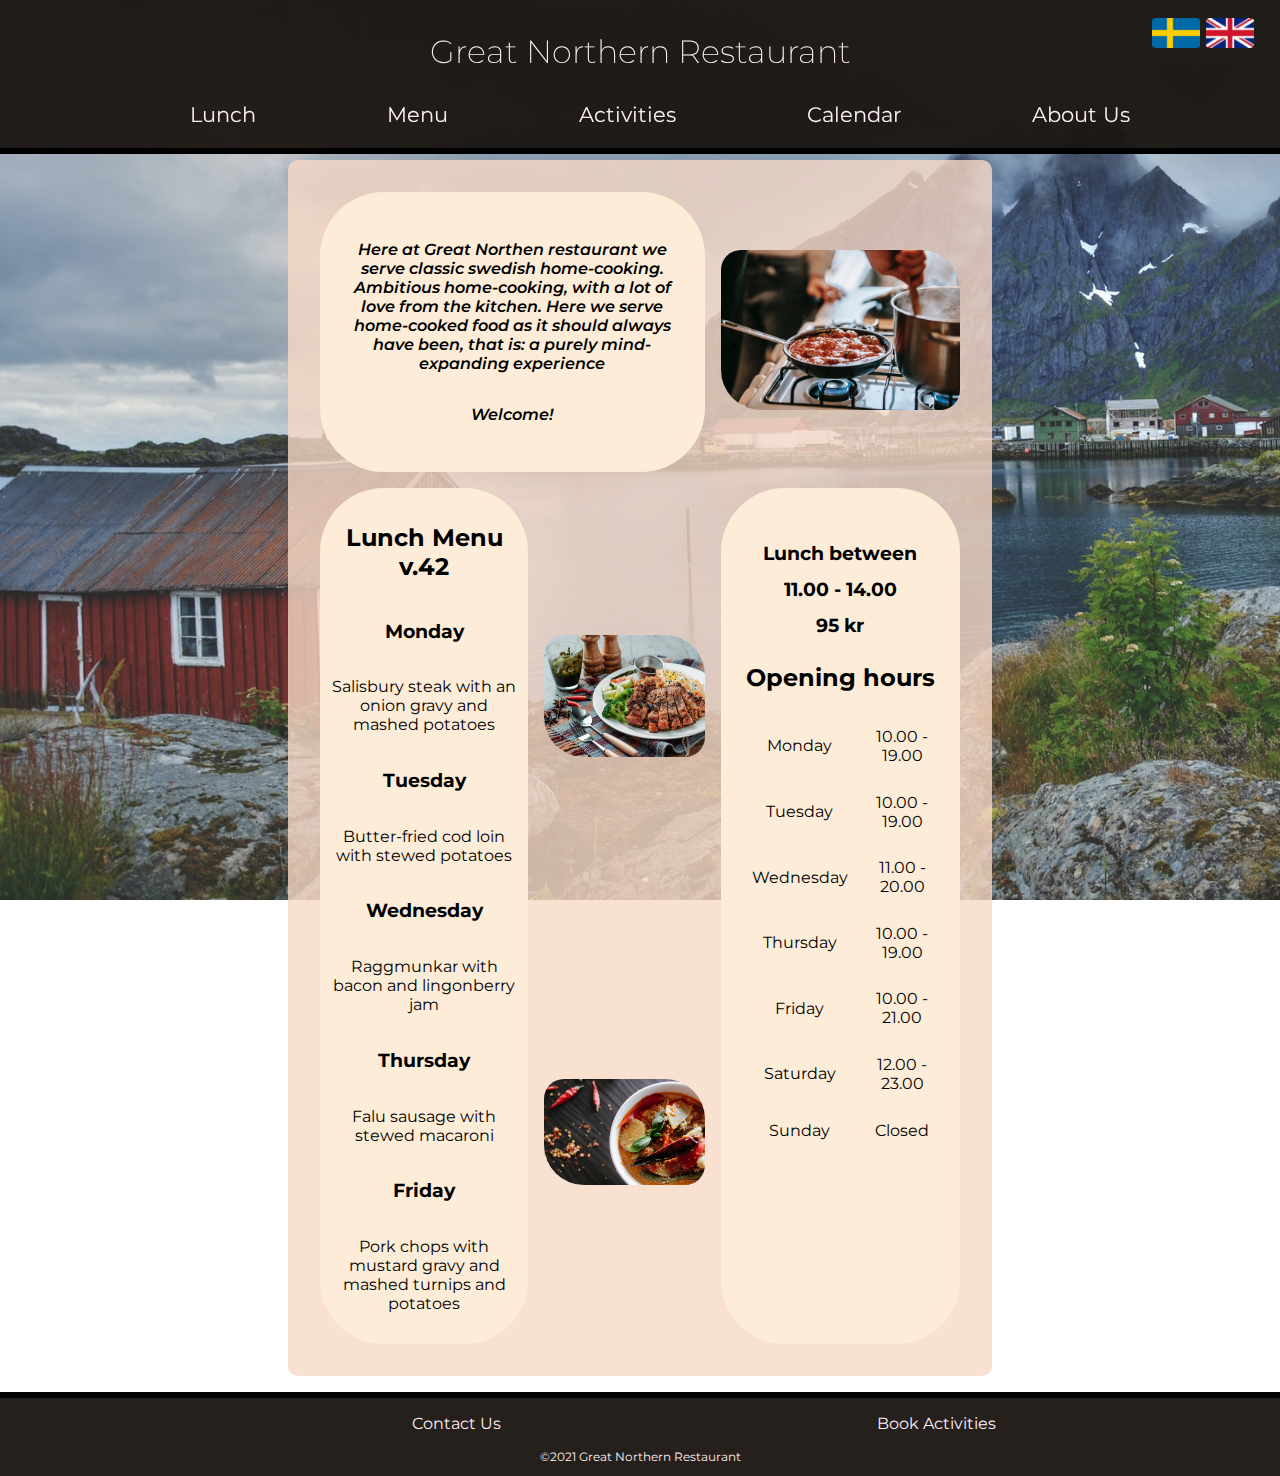
<file: indexENG.html>
<!DOCTYPE html>
<html lang="en">

<head>
    <meta charset="UTF-8" />
    <meta http-equiv="X-UA-Compatible" content="IE=edge" />
    <meta name="viewport" content="width=device-width, initial-scale=1.0" />
    <title>Great Northern Restaurant</title>
    <link rel="stylesheet" href="restaurantcss.css" />
    <link rel="preconnect" href="https://fonts.googleapis.com" />
    <link rel="preconnect" href="https://fonts.gstatic.com" crossorigin />
    <link href="https://fonts.googleapis.com/css2?family=Montserrat:wght@200;400&display=swap" rel="stylesheet" />
</head>

<body>
    <div class="topnav">
        <h1 id="logoh1">Great Northern Restaurant</h1>
        <div id="centerList">
            <ul id="horizontal-list">
                <li><a href="indexENG.html">Lunch</a></li>
                <li><a href="menuENG.html">Menu</a></li>
                <li><a href="AktiviteterENG.html">Activities</a></li>
                <li><a href="calendarENG.html">Calendar</a></li>
                <li><a href="omossENG.html">About Us</a></li>
            </ul>
            <div class="languageImg">
                <a href="index.html"><img src="imgrest/seswedenflag_111684.png" alt="Swedish" /></a>
                <a href="indexENG.html"><img src="imgrest/gbunitedkingdomflag_111699.png" alt="English" /></a>
            </div>
        </div>
    </div>

    <div class="content">
        <div id="indexGrid">
            <div class="indexItem1">
                <p>
                    Here at Great Northen restaurant we serve classic swedish
                    home-cooking. Ambitious home-cooking, with a lot of love from the
                    kitchen. Here we serve home-cooked food as it should always have
                    been, that is: a purely mind-expanding experience
                </p>
                <p>Welcome!</p>
            </div>
            <div class="indexItem2">
                <img src="imgrest/pexels-gary-barnes-6248816.jpg" alt="Köttbullar i sås." />
            </div>
            <div class="indexItem3">
                <h2>Lunch Menu v.42</h2>
                <h3>Monday</h3>
                <p>Salisbury steak with an onion gravy and mashed potatoes</p>
                <h3>Tuesday</h3>
                <p>Butter-fried cod loin with stewed potatoes</p>
                <h3>Wednesday</h3>
                <p>Raggmunkar with bacon and lingonberry jam</p>
                <h3>Thursday</h3>
                <p>Falu sausage with stewed macaroni</p>
                <h3>Friday</h3>
                <p>Pork chops with mustard gravy and mashed turnips and potatoes</p>
            </div>

            <div class="indexItem4">
                <img src="imgrest/pexels-nerfee-mirandilla-3186654.jpg" alt="Matuppläg 1" />
            </div>
            <div class="indexItem5">
                <img src="imgrest/food-g121a7cec1_1280.jpg" alt="Matupplägg 2" />
            </div>
            <div class="indexItem6">
                <h3>Lunch between</h3>
                <h3>11.00 - 14.00</h3>
                <h3>95 kr</h3>

                <h2>Opening hours</h2>
                <table class="indexCenter">
                    <tr>
                        <td>Monday</td>
                        <td>10.00 - 19.00</td>
                    </tr>
                    <tr>
                        <td>Tuesday</td>
                        <td>10.00 - 19.00</td>
                    </tr>
                    <tr>
                        <td>Wednesday</td>
                        <td>11.00 - 20.00</td>
                    </tr>
                    <tr>
                        <td>Thursday</td>
                        <td>10.00 - 19.00</td>
                    </tr>
                    <tr>
                        <td>Friday</td>
                        <td>10.00 - 21.00</td>
                    </tr>
                    <tr>
                        <td>Saturday</td>
                        <td>12.00 - 23.00</td>
                    </tr>
                    <tr>
                        <td>Sunday</td>
                        <td>Closed</td>
                    </tr>
                </table>
            </div>
        </div>
    </div>

    <div class="footer">
        <ul>
            <li><a href="omossENG.html">Contact Us</a></li>
            <li><a href="AktiviteterENG.html">Book Activities</a></li>
        </ul>
        <p class="smallFont center">&copy;2021 Great Northern Restaurant</p>
    </div>
</body>

</html>
</file>
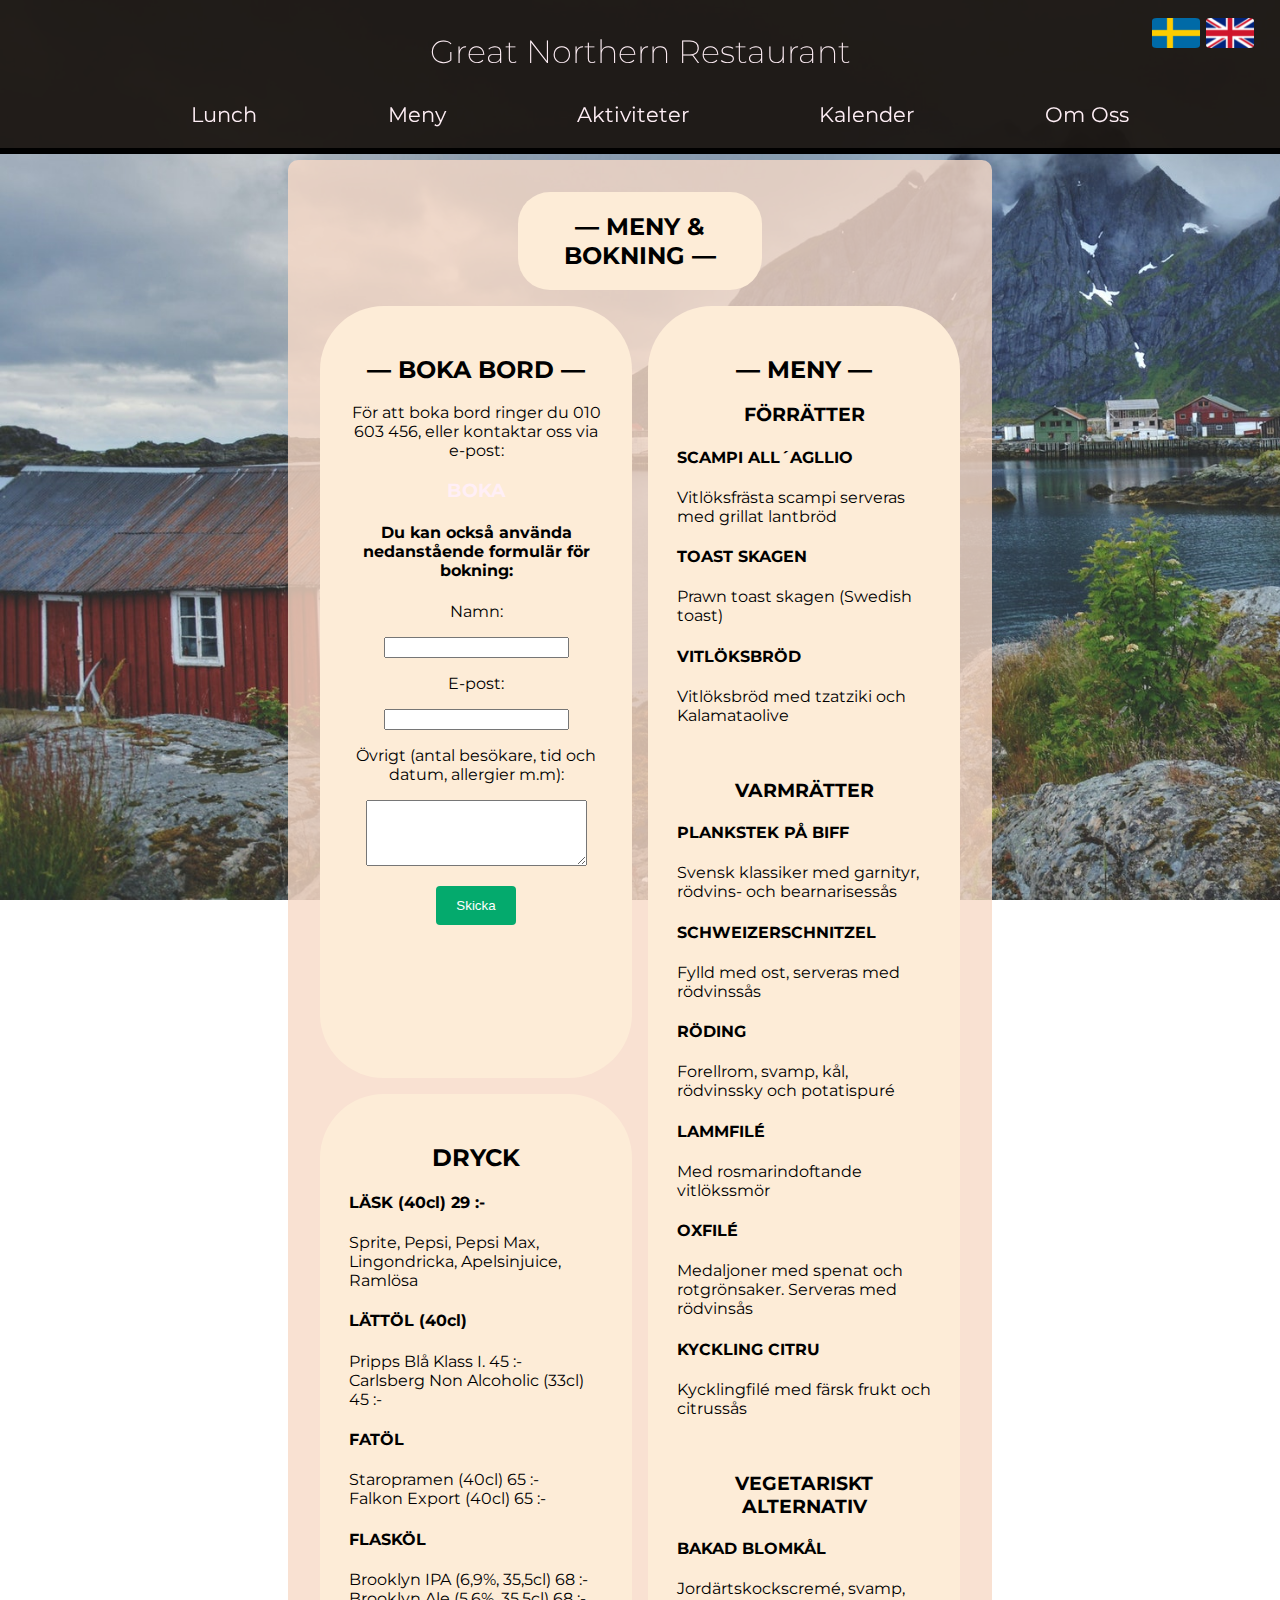
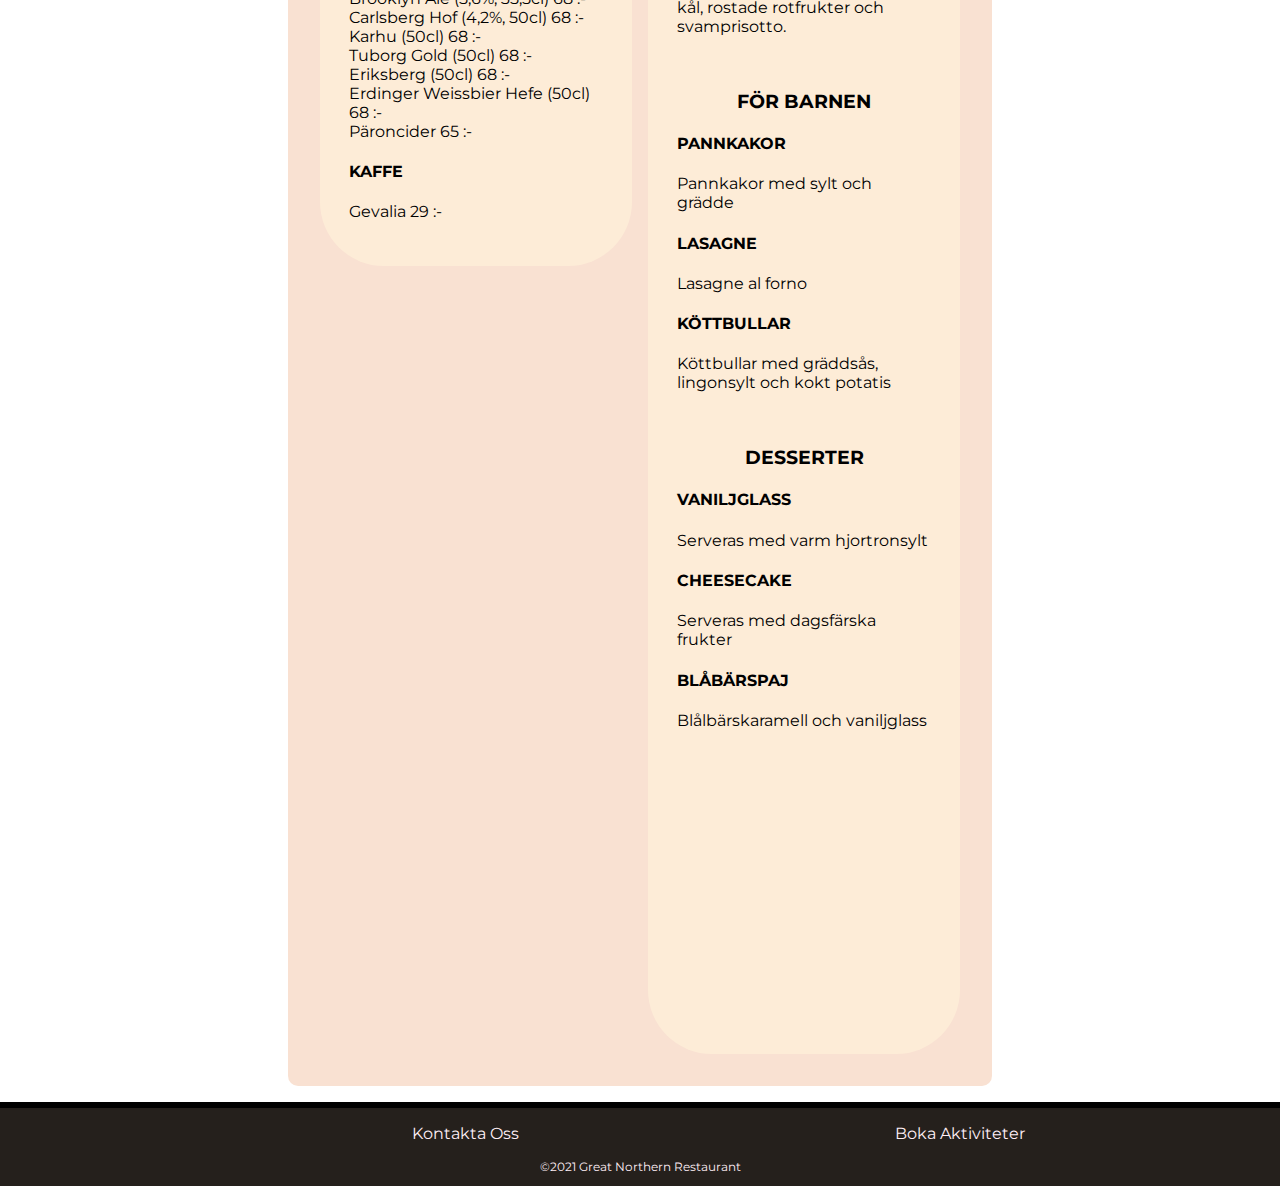
<file: menu.html>
<!DOCTYPE html>
<html lang="sv">

<head>
    <meta charset="UTF-8" />
    <meta http-equiv="X-UA-Compatible" content="IE=edge" />
    <meta name="viewport" content="width=device-width, initial-scale=1.0" />
    <title>Great Northern Restaurant - Meny</title>
    <link rel="stylesheet" href="restaurantcss.css" />
    <link rel="preconnect" href="https://fonts.googleapis.com" />
    <link rel="preconnect" href="https://fonts.gstatic.com" crossorigin />
    <link href="https://fonts.googleapis.com/css2?family=Montserrat:wght@200;400&display=swap" rel="stylesheet" />
</head>

<body>
    <div class="topnav">
        <h1 id="logoh1">Great Northern Restaurant</h1>
        <div id="centerList">
            <ul id="horizontal-list">
                <li><a href="index.html">Lunch</a></li>
                <li><a href="menu.html">Meny</a></li>
                <li><a href="Aktiviteter.html">Aktiviteter</a></li>
                <li><a href="calendar.html">Kalender</a></li>
                <li><a href="omoss.html">Om Oss</a></li>
            </ul>
            <div class="languageImg">
                <a href="menu.html"><img src="imgrest/seswedenflag_111684.png" alt="Swedish" /></a>
                <a href="menuENG.html"><img src="imgrest/gbunitedkingdomflag_111699.png" alt="English" /></a>
            </div>
        </div>
    </div>
    <div class="content">
        <div id="menuGrid">
            <div class="menuItemHead">
                <div class="menuItemAlign">
                    <h2>— MENY & BOKNING —</h2>
                </div>
            </div>

            <div class="menuItem2">
                <div class="menuItemAlign">
                    <h2>— BOKA BORD —</h2>
                </div>
                <p>
                    För att boka bord ringer du 010 603 456, eller kontaktar oss via
                    e-post:
                </p>
                <h3><a href="mailto:bokabord@GNR.se">BOKA</a></h3>
                <h4>Du kan också använda nedanstående formulär för bokning:</h4>
                <form>
                    <p>Namn:</p>
                    <p><input type="text" name="txt.Namn" /></p>
                    <p>E-post:</p>
                    <p><input type="text" /></p>
                    <p>Övrigt (antal besökare, tid och datum, allergier m.m):</p>
                    <p>
                        <textarea id="longText" name="longText" rows="4" cols="25">
              </textarea>
                    </p>
                    <div class="menuItemAlign">
                        <input type="submit" value="Skicka" />
                    </div>
                </form>
            </div>
            <!--action="html5_1_behandlat.php">     <form method="post"></form>-->
            <div class="menuItem3">
                <div class="menuItemAlign">
                    <h2>DRYCK</h2>
                </div>
                <h4>LÄSK (40cl) 29 :-</h4>
                <p>Sprite, Pepsi, Pepsi Max, Lingondricka, Apelsinjuice, Ramlösa</p>

                <h4>LÄTTÖL (40cl)</h4>
                <p>
                    Pripps Blå Klass I. 45 :-<br />
                    Carlsberg Non Alcoholic (33cl) 45 :-
                </p>
                <h4>FATÖL</h4>
                Staropramen (40cl) 65 :-<br />
                Falkon Export (40cl) 65 :-

                <h4>FLASKÖL</h4>
                <p>
                    Brooklyn IPA (6,9%, 35,5cl) 68 :-<br />
                    Brooklyn Ale (5,6%, 35,5cl) 68 :-<br />
                    Carlsberg Hof (4,2%, 50cl) 68 :-<br />
                    Karhu (50cl) 68 :-<br />
                    Tuborg Gold (50cl) 68 :-<br />
                    Eriksberg (50cl) 68 :-<br />
                    Erdinger Weissbier Hefe (50cl) 68 :-<br />
                    Päroncider 65 :-
                </p>

                <h4>KAFFE</h4>
                <p>Gevalia 29 :-</p>
            </div>

            <div class="menuItem1">
                <div class="menuItemAlign">
                    <h2>— MENY —</h2>
                </div>

                <div class="menuItemAlign">
                    <h3>FÖRRÄTTER</h3>
                </div>
                <h4>SCAMPI ALL´AGLLIO</h4>
                <p>Vitlöksfrästa scampi serveras med grillat lantbröd</p>
                <h4>TOAST SKAGEN</h4>
                <p>Prawn toast skagen (Swedish toast)</p>
                <h4>VITLÖKSBRÖD</h4>
                <p>Vitlöksbröd med tzatziki och Kalamataolive</p>
                <br />

                <div class="menuItemAlign">
                    <h3>VARMRÄTTER</h3>
                </div>
                <h4>PLANKSTEK PÅ BIFF</h4>
                <p>Svensk klassiker med garnityr, rödvins- och bearnarisessås</p>
                <h4>SCHWEIZERSCHNITZEL</h4>
                <p>Fylld med ost, serveras med rödvinssås</p>
                <h4>RÖDING</h4>
                <p>Forellrom, svamp, kål, rödvinssky och potatispuré <br /></p>
                <h4>LAMMFILÉ</h4>
                <p>Med rosmarindoftande vitlökssmör</p>
                <h4>OXFILÉ</h4>
                <p>Medaljoner med spenat och rotgrönsaker. Serveras med rödvinsås</p>
                <h4>KYCKLING CITRU</h4>
                <p>Kycklingfilé med färsk frukt och citrussås</p>
                <br />
                <div class="menuItemAlign">
                    <h3>VEGETARISKT ALTERNATIV</h3>
                </div>
                <h4>BAKAD BLOMKÅL</h4>
                <p>
                    Jordärtskockscremé, svamp, kål, rostade rotfrukter och svamprisotto.
                </p>
                <br />

                <div class="menuItemAlign">
                    <h3>FÖR BARNEN</h3>
                </div>
                <h4>PANNKAKOR</h4>
                <p>Pannkakor med sylt och grädde</p>
                <h4>LASAGNE</h4>
                <p>Lasagne al forno</p>
                <h4>KÖTTBULLAR</h4>
                <p>Köttbullar med gräddsås, lingonsylt och kokt potatis</p>
                <br />

                <div class="menuItemAlign">
                    <h3>DESSERTER</h3>
                </div>
                <h4>VANILJGLASS</h4>
                <p>Serveras med varm hjortronsylt</p>
                <h4>CHEESECAKE</h4>
                <p>Serveras med dagsfärska frukter</p>
                <h4>BLÅBÄRSPAJ</h4>
                <p>Blålbärskaramell och vaniljglass</p>
            </div>
        </div>
    </div>
    <div class="footer">
        <ul>
            <li><a href="omoss.html">Kontakta Oss</a></li>
            <li><a href="Aktiviteter.html">Boka Aktiviteter</a></li>
        </ul>
        <p class="smallFont center">&copy;2021 Great Northern Restaurant</p>
    </div>
</body>

</html>
</file>
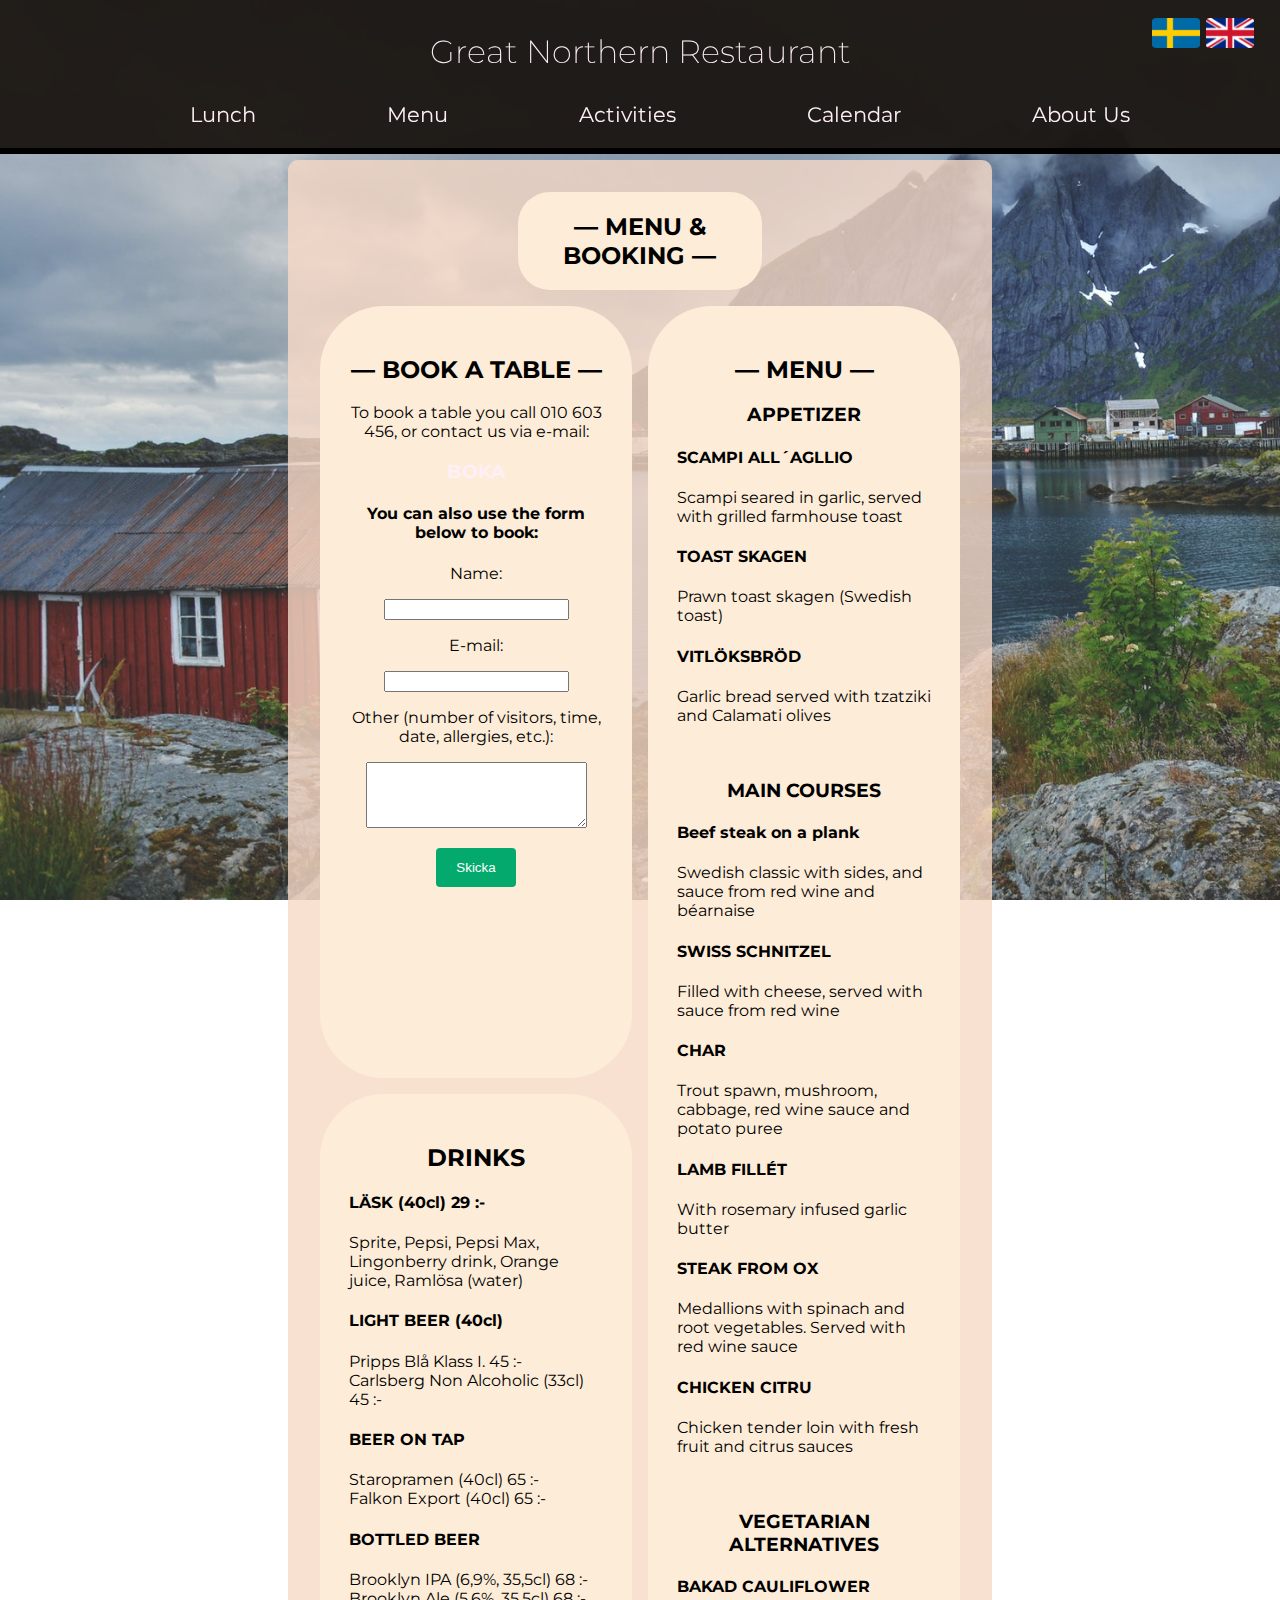
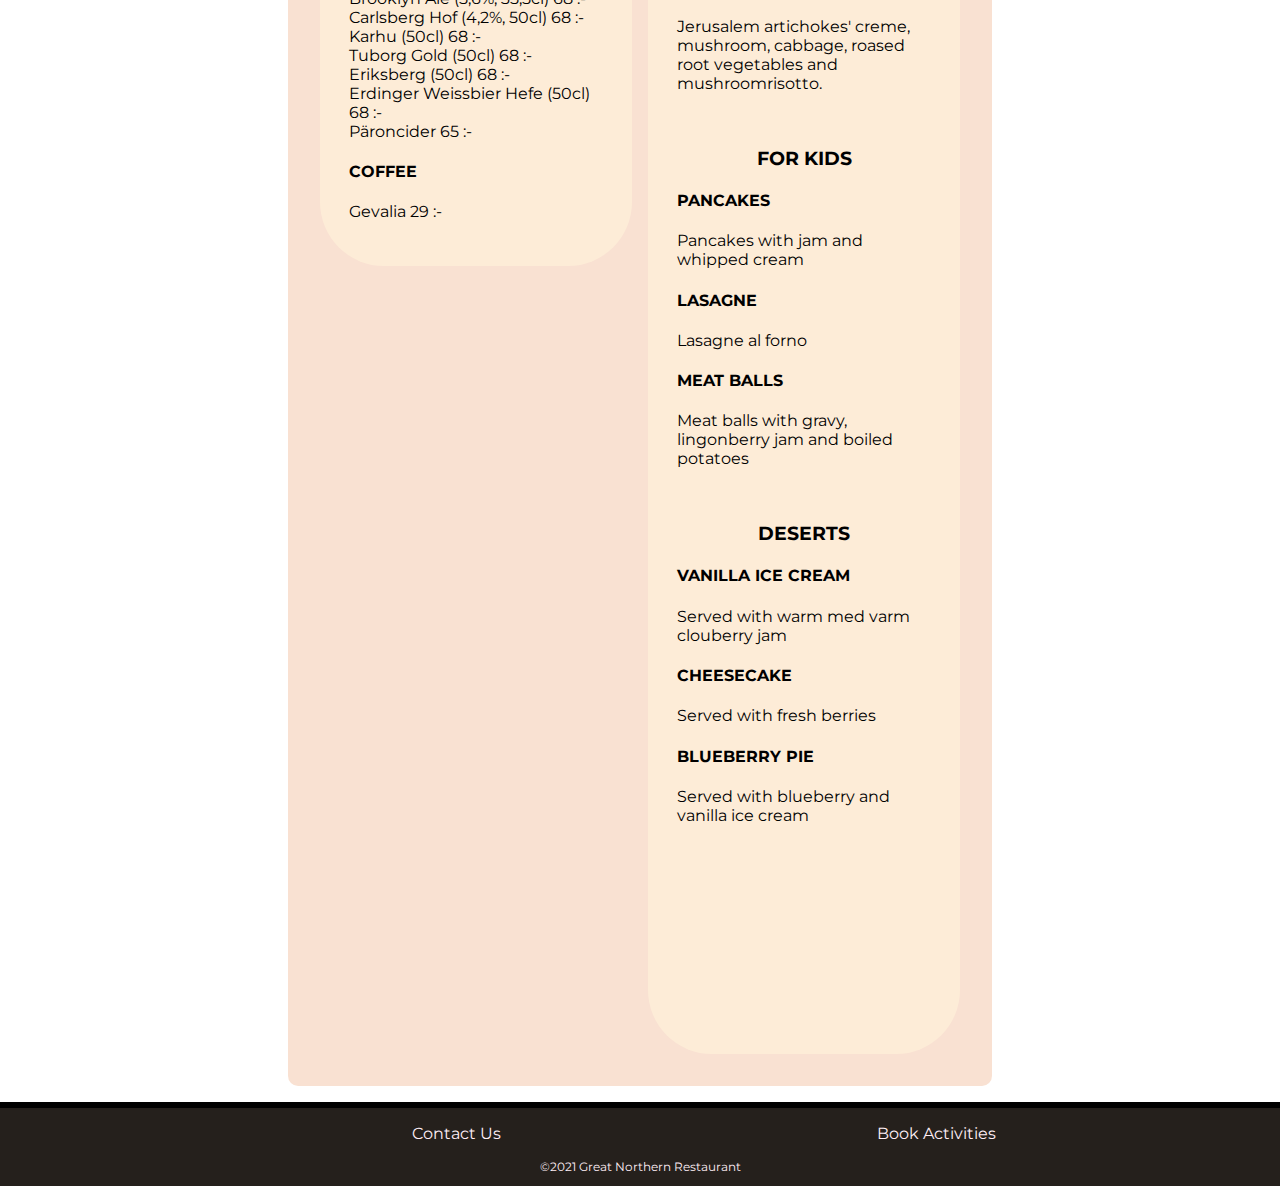
<file: menuENG.html>
<!DOCTYPE html>
<html lang="en">

<head>
    <meta charset="UTF-8" />
    <meta http-equiv="X-UA-Compatible" content="IE=edge" />
    <meta name="viewport" content="width=device-width, initial-scale=1.0" />
    <title>Great Northern Restaurant - Menu</title>
    <link rel="stylesheet" href="restaurantcss.css" />
    <link rel="preconnect" href="https://fonts.googleapis.com" />
    <link rel="preconnect" href="https://fonts.gstatic.com" crossorigin />
    <link href="https://fonts.googleapis.com/css2?family=Montserrat:wght@200;400&display=swap" rel="stylesheet" />
</head>

<body>
    <div class="topnav">
        <h1 id="logoh1">Great Northern Restaurant</h1>
        <div id="centerList">
            <ul id="horizontal-list">
                <li><a href="indexENG.html">Lunch</a></li>
                <li><a href="menuENG.html">Menu</a></li>
                <li><a href="AktiviteterENG.html">Activities</a></li>
                <li><a href="calendarENG.html">Calendar</a></li>
                <li><a href="omossENG.html">About Us</a></li>
            </ul>
            <div class="languageImg">
                <a href="menu.html"><img src="imgrest/seswedenflag_111684.png" alt="Swedish" /></a>
                <a href="menuENG.html"><img src="imgrest/gbunitedkingdomflag_111699.png" alt="English" /></a>
            </div>
        </div>
    </div>
    <div class="content">
        <div id="menuGrid">
            <div class="menuItemHead">
                <div class="menuItemAlign">
                    <h2>— MENU & BOOKING —</h2>
                </div>
            </div>

            <div class="menuItem2">
                <div class="menuItemAlign">
                    <h2>— BOOK A TABLE —</h2>
                </div>
                <p>To book a table you call 010 603 456, or contact us via e-mail:</p>
                <h3><a href="mailto:bokabord@GNR.se">BOKA</a></h3>
                <h4>You can also use the form below to book:</h4>
                <form>
                    <p>Name:</p>
                    <p><input type="text" name="txt.Namn" /></p>
                    <p>E-mail:</p>
                    <p><input type="text" /></p>
                    <p>Other (number of visitors, time, date, allergies, etc.):</p>
                    <p>
                        <textarea id="longText" name="longText" rows="4" cols="25">
              </textarea>
                    </p>
                    <div class="menuItemAlign">
                        <input type="submit" value="Skicka" />
                    </div>
                </form>
            </div>
            <!--action="html5_1_behandlat.php">     <form method="post"></form>-->
            <div class="menuItem3">
                <div class="menuItemAlign">
                    <h2>DRINKS</h2>
                </div>
                <h4>LÄSK (40cl) 29 :-</h4>
                <p>
                    Sprite, Pepsi, Pepsi Max, Lingonberry drink, Orange juice, Ramlösa
                    (water)
                </p>

                <h4>LIGHT BEER (40cl)</h4>
                <p>
                    Pripps Blå Klass I. 45 :-<br />
                    Carlsberg Non Alcoholic (33cl) 45 :-
                </p>
                <h4>BEER ON TAP</h4>
                Staropramen (40cl) 65 :-<br />
                Falkon Export (40cl) 65 :-

                <h4>BOTTLED BEER</h4>
                <p>
                    Brooklyn IPA (6,9%, 35,5cl) 68 :-<br />
                    Brooklyn Ale (5,6%, 35,5cl) 68 :-<br />
                    Carlsberg Hof (4,2%, 50cl) 68 :-<br />
                    Karhu (50cl) 68 :-<br />
                    Tuborg Gold (50cl) 68 :-<br />
                    Eriksberg (50cl) 68 :-<br />
                    Erdinger Weissbier Hefe (50cl) 68 :-<br />
                    Päroncider 65 :-
                </p>

                <h4>COFFEE</h4>
                <p>Gevalia 29 :-</p>
            </div>

            <div class="menuItem1">
                <div class="menuItemAlign">
                    <h2>— MENU —</h2>
                </div>

                <div class="menuItemAlign">
                    <h3>APPETIZER</h3>
                </div>
                <h4>SCAMPI ALL´AGLLIO</h4>
                <p>Scampi seared in garlic, served with grilled farmhouse toast</p>
                <h4>TOAST SKAGEN</h4>
                <p>Prawn toast skagen (Swedish toast)</p>
                <h4>VITLÖKSBRÖD</h4>
                <p>Garlic bread served with tzatziki and Calamati olives</p>
                <br />

                <div class="menuItemAlign">
                    <h3>MAIN COURSES</h3>
                </div>
                <h4>Beef steak on a plank</h4>
                <p>
                    Swedish classic with sides, and sauce from red wine and béarnaise
                </p>
                <h4>SWISS SCHNITZEL</h4>
                <p>Filled with cheese, served with sauce from red wine</p>
                <h4>CHAR</h4>
                <p>
                    Trout spawn, mushroom, cabbage, red wine sauce and potato puree
                    <br />
                </p>
                <h4>LAMB FILLÉT</h4>
                <p>With rosemary infused garlic butter</p>
                <h4>STEAK FROM OX</h4>
                <p>
                    Medallions with spinach and root vegetables. Served with red wine
                    sauce
                </p>
                <h4>CHICKEN CITRU</h4>
                <p>Chicken tender loin with fresh fruit and citrus sauces</p>
                <br />
                <div class="menuItemAlign">
                    <h3>VEGETARIAN ALTERNATIVES</h3>
                </div>
                <h4>BAKAD CAULIFLOWER</h4>
                <p>
                    Jerusalem artichokes' creme, mushroom, cabbage, roased root
                    vegetables and mushroomrisotto.
                </p>
                <br />

                <div class="menuItemAlign">
                    <h3>FOR KIDS</h3>
                </div>
                <h4>PANCAKES</h4>
                <p>Pancakes with jam and whipped cream</p>
                <h4>LASAGNE</h4>
                <p>Lasagne al forno</p>
                <h4>MEAT BALLS</h4>
                <p>Meat balls with gravy, lingonberry jam and boiled potatoes</p>
                <br />

                <div class="menuItemAlign">
                    <h3>DESERTS</h3>
                </div>
                <h4>VANILLA ICE CREAM</h4>
                <p>Served with warm med varm clouberry jam</p>
                <h4>CHEESECAKE</h4>
                <p>Served with fresh berries</p>
                <h4>BLUEBERRY PIE</h4>
                <p>Served with blueberry and vanilla ice cream</p>
            </div>
        </div>
    </div>
    <div class="footer">
        <ul>
            <li><a href="omossENG.html">Contact Us</a></li>
            <li><a href="AktiviteterENG.html">Book Activities</a></li>
        </ul>
        <p class="smallFont center">&copy;2021 Great Northern Restaurant</p>
    </div>
</body>

</html>
</file>
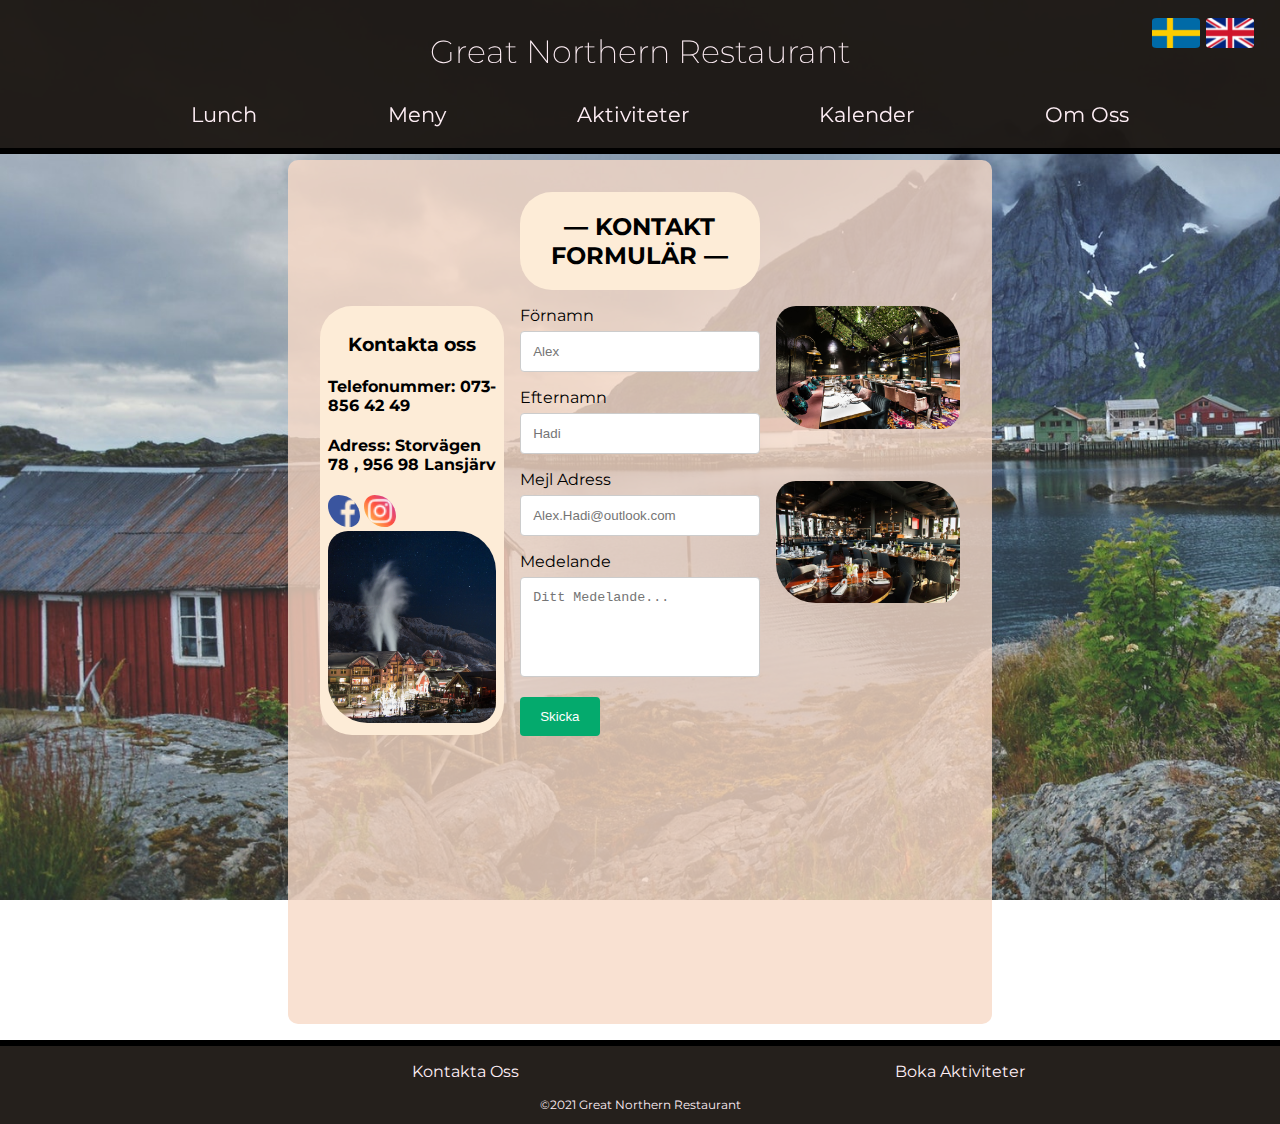
<file: omoss.html>
<!DOCTYPE html>
<html lang="sv">

<head>
    <!--Svenska bokstäver, css, iconer, skalan till mobil etc.. och namnet på fliken-->
    <meta charset="UTF-8" />
    <meta http-equiv="X-UA-Compatible" content="IE=edge" />
    <meta name="viewport" content="width=device-width, initial-scale=1.0" />
    <title>Great Northern Restaurant - Om Oss</title>
    <link rel="stylesheet" href="restaurantcss.css" />
    <link rel="preconnect" href="https://fonts.googleapis.com" />
    <link rel="preconnect" href="https://fonts.gstatic.com" crossorigin />
    <link href="https://fonts.googleapis.com/css2?family=Montserrat:wght@200;400&display=swap" rel="stylesheet" />
</head>

<body>
    <!--meny-->
    <div class="topnav">
        <h1 id="logoh1">Great Northern Restaurant</h1>
        <div id="centerList">
            <ul id="horizontal-list">
                <li><a href="index.html">Lunch</a></li>
                <li><a href="menu.html">Meny</a></li>
                <li><a href="Aktiviteter.html">Aktiviteter</a></li>
                <li><a href="calendar.html">Kalender</a></li>
                <li><a href="omoss.html">Om Oss</a></li>
            </ul>
            <div class="languageImg">
                <a href="omoss.html"><img src="imgrest/seswedenflag_111684.png" alt="Swedish" /></a>
                <a href="omossENG.html"><img src="imgrest/gbunitedkingdomflag_111699.png" alt="English" /></a>
            </div>
        </div>
    </div>

    <!--Kontakta oss-->
    <div class="content">
        <div id="aboutUsGrid">
            <div class="title">
                <h2>— KONTAKT FORMULÄR —</h2>
            </div>
            <div class="left-content">
                <h3>Kontakta oss</h3>
                <h4>Telefonummer: 073-856 42 49</h4>
                <h4>Adress: Storvägen 78 , 956 98 Lansjärv</h4>
                <div id="socialImg">
                    <a href="https://www.facebook.com"><img src="imgrest/facebook.png" alt="facebook" /></a>
                    <a href="https://www.instagram.com"><img src="imgrest/instagram.png" alt="instagram" /></a>
                </div>
                <img src="imgrest/pexels-josh-hild-3229916.jpg" alt="resturang" />
            </div>
            <script>
                function writealert() {
                    let text =
                        "Medelande skickad" + document.getElementById("fname").value;
                    alert(text);
                }
            </script>

            <!--Kontakta oss formulär-->
            <div class="middle-content">
                <!--Javascript-->
                <form onsubmit="writealert()">
                    <label for="förnamn">Förnamn</label>
                    <input type="text" id="förnamn" name="förnamn" placeholder="Alex" />

                    <label for="efternamn">Efternamn</label>
                    <input type="text" id="efternamn" name="efternamn" placeholder="Hadi" />

                    <label for="Mejl">Mejl Adress</label>
                    <input type="text" id="Mejl" name="Mejl" placeholder="Alex.Hadi@outlook.com" />

                    <label for="sub">Medelande</label>
                    <textarea id="sub" name="sub" placeholder="Ditt Medelande..."
                        style="height: 100px; resize: none"></textarea>
                    <input type="submit" value="Skicka" />
                </form>
            </div>

            <!--bilderna-->
            <div class="right-content">
                <div class="rightContent img"></div>
                <img src="imgrest/resturang.jpg" alt="restaurant1" />
                <img src="imgrest/resturang2.jpg" alt="restaurant2" />
            </div>
        </div>
    </div>

    <div class="footer">
        <ul>
            <li><a href="omoss.html">Kontakta Oss</a></li>
            <li><a href="Aktiviteter.html">Boka Aktiviteter</a></li>
        </ul>
        <p class="smallFont center">&copy;2021 Great Northern Restaurant</p>
    </div>
</body>

</html>
</file>
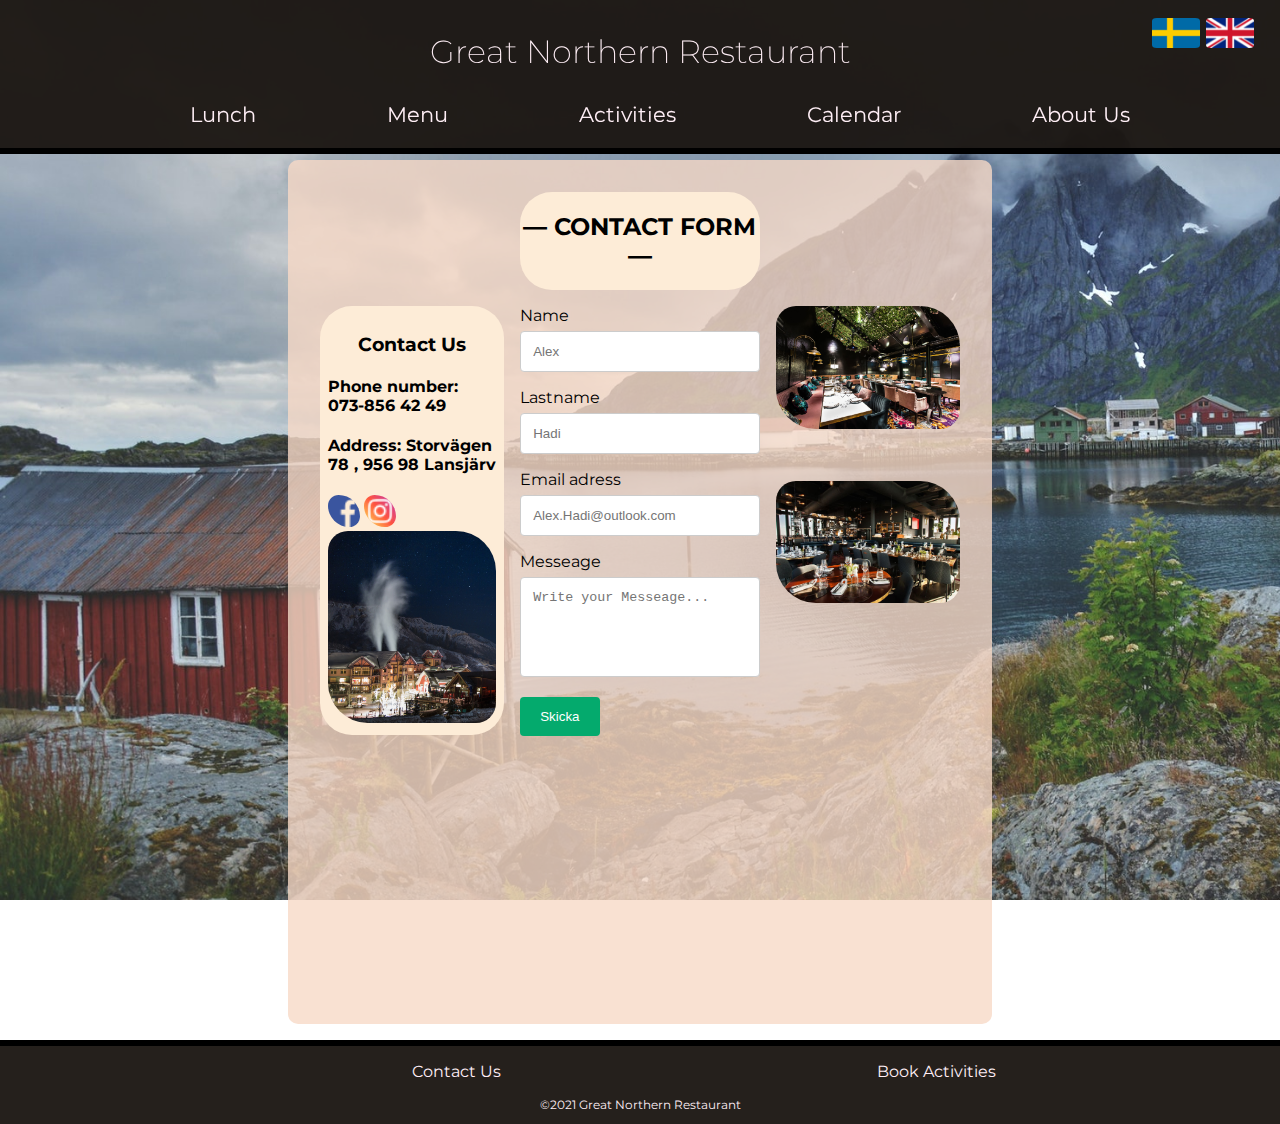
<file: omossENG.html>
<!DOCTYPE html>
<html lang="en">

<head>
    <!--Svenska bokstäver, css, iconer, skalan till mobil etc.. och namnet på fliken-->
    <meta charset="UTF-8" />
    <meta http-equiv="X-UA-Compatible" content="IE=edge" />
    <meta name="viewport" content="width=device-width, initial-scale=1.0" />
    <title>Great Northern Restaurant - Om Oss</title>
    <link rel="stylesheet" href="restaurantcss.css" />
    <link rel="preconnect" href="https://fonts.googleapis.com" />
    <link rel="preconnect" href="https://fonts.gstatic.com" crossorigin />
    <link href="https://fonts.googleapis.com/css2?family=Montserrat:wght@200;400&display=swap" rel="stylesheet" />
</head>

<body>
    <!--meny-->
    <div class="topnav">
        <h1 id="logoh1">Great Northern Restaurant</h1>
        <div id="centerList">
            <ul id="horizontal-list">
                <li><a href="indexENG.html">Lunch</a></li>
                <li><a href="menuENG.html">Menu</a></li>
                <li><a href="AktiviteterENG.html">Activities</a></li>
                <li><a href="calendarENG.html">Calendar</a></li>
                <li><a href="omossENG.html">About Us</a></li>
            </ul>
            <div class="languageImg">
                <a href="omoss.html"><img src="imgrest/seswedenflag_111684.png" alt="Swedish" /></a>
                <a href="omossENG.html"><img src="imgrest/gbunitedkingdomflag_111699.png" alt="English" /></a>
            </div>
        </div>
    </div>

    <!--Kontakta oss-->
    <div class="content">
        <div id="aboutUsGrid">
            <div class="title">
                <h2>— CONTACT FORM —</h2>
            </div>
            <div class="left-content">
                <h3>Contact Us</h3>
                <h4>Phone number: 073-856 42 49</h4>
                <h4>Address: Storvägen 78 , 956 98 Lansjärv</h4>
                <div id="socialImg">
                    <a href="https://www.facebook.com">
                        <img src="imgrest/facebook.png" alt="facebook" /></a>
                    <a href="https://www.instagram.com">
                        <img src="imgrest/instagram.png" alt="instagram" /></a>
                </div>
                <img src="imgrest/pexels-josh-hild-3229916.jpg" />
            </div>
            <script>
                function writealert() {
                    let text =
                        "Medelande skickad" + document.getElementById("fname").value;
                    alert(text);
                }
            </script>

            <!--Kontakta oss formulär-->
            <div class="middle-content">
                <!--Javascript-->
                <form onsubmit="writealert()">
                    <label for="förnamn">Name</label>
                    <input type="text" id="förnamn" name="förnamn" placeholder="Alex" />

                    <label for="efternamn">Lastname</label>
                    <input type="text" id="efternamn" name="efternamn" placeholder="Hadi" />

                    <label for="Mejl">Email adress</label>
                    <input type="text" id="Mejl" name="Mejl" placeholder="Alex.Hadi@outlook.com" />

                    <label for="sub">Messeage</label>
                    <textarea id="sub" name="sub" placeholder="Write your Messeage..."
                        style="height: 100px; resize: none"></textarea>
                    <input type="submit" value="Skicka" />
                </form>
            </div>

            <!--bilderna-->
            <div class="right-content">
                <div class="rightContent img"></div>
                <img src="imgrest/resturang.jpg" />
                <img src="imgrest/resturang2.jpg" />
            </div>
        </div>
    </div>

    <div class="footer">
        <ul>
            <li><a href="omossENG.html">Contact Us</a></li>
            <li><a href="AktiviteterENG.html">Book Activities</a></li>
        </ul>
        <p class="smallFont center">&copy;2021 Great Northern Restaurant</p>
    </div>
</body>

</html>
</file>
<file: restaurantcss.css>
body {
    padding: 0;
    margin: 0;
    background-image: url("imgrest/pexels-monicore-141876.jpg");
    background-repeat: no-repeat;
    background-size: cover;
    display: flex;
    min-height: 100vh;
    flex-direction: column;
    background-attachment: fixed;

}


#logoh1 {
    padding-top: 1em;
    margin: 0;
    font-size: 2rem;
    font-family: 'Montserrat', sans-serif;
    font-weight: 200;
    /* Sets the logo to a lighter font */
}

html {
    font-family: 'Montserrat', sans-serif;
    /*Hides the Scrollbars */
    -ms-overflow-style: none;
    /* IE and Edge */
    scrollbar-width: none;
    /* Firefox */
}

html ::-webkit-scrollbar {
    /* For Chrome */
    display: none;
}

.topnav {
    background-color: rgba(25, 20, 16, 0.95);
    border-bottom: 6px solid black;
    text-align: center;
    overflow: hidden;
    position: fixed;
    width: 100%;
    top: 0;
    color: #FFEFF6;
}

.languageImg {
    position: fixed;
    right: 2%;
    top: 2%;
}

.languageImg img {
    height: 30px;
    width: 48px;
    border-radius: 10%;
}

a:link,
a:visited {
    color: #FFEFF6;
    text-decoration: none;
}

#centerList {
    margin: 0 auto;
    font-size: 1.3em;
}

#horizontal-list {
    list-style: none;
    padding-top: 10px;

}

#horizontal-list li {
    display: inline;
    margin: 3em;
}

.footer {
    min-height: 2em;
    background-color: rgba(25, 20, 16, 0.95);
    border-top: 6px solid black;
    color: #FFEFF6;
    height: fit-content;
    bottom: 0;
    left: 0;
    width: 100%;
}

.footer li {
    list-style: none;
    display: inline;
    padding-left: 30%;
}


.content {
    background-color: #f7d9c6cb;
    padding: 2em;
    overflow-x: hidden;
    height: 100%;
    min-height: 50em;
    width: 50%;
    margin: 10em auto 1em auto;
    border-radius: 10px;
    flex-grow: 1;
}

.content img {
    border-radius: 20px 40px;
    /*Makes all or imgs the same, with the same border radius in content box. */
    height: auto;
    width: 100%;
}

.center {
    text-align: center;
}

.smallFont {
    font-size: 12px;
}



/* -------------------Index Page Grid------------------- */

#indexGrid {
    display: grid;
    width: 100%;
    height: fit-content;
    grid-template-areas:
        "item1 item1 img1"
        "menu1 img2 open1"
        "menu1 img3 open1";
    grid-template-columns: 1.3fr 1fr 1fr;
    grid-template-rows: 1fr 1.5fr 1.5fr;
    grid-row-gap: 1rem;
    grid-column-gap: 1rem;
}

.indexItem1 {
    grid-area: item1;
    background-color: rgb(253, 236, 215);
    border-radius: 4em;
    padding: 2rem;
    text-align: center;
    font-weight: 600;
    font-style: italic;

    /*Move items to the middle, both Vertically and Horizontally */
    display: flex;
    flex-direction: column;
    justify-content: center;
    align-items: center;
}

.indexItem2 {
    grid-area: img1;
    margin: auto;
}

.indexItem3 {
    grid-area: menu1;
    background-color: rgb(253, 236, 215);
    padding: 0.5rem;
    border-radius: 4em;
    text-align: center;
    display: flex;
    flex-direction: column;
    justify-content: center;
    align-items: center;
}

.indexItem4 {
    grid-area: img2;
    margin: auto;
}

.indexItem5 {
    grid-area: img3;
    margin: auto;
    border-radius: 20px 40px;
}

.indexItem6 {
    grid-area: open1;
    background-color: rgb(253, 236, 215);
    border-radius: 4em;
    align-items: center;
    text-align: center;
    padding: 3em 1rem 1rem;
}


.indexItem6 h3 {
    margin: 0;
    padding: 0.4rem;
}

.indexItem6 td {
    padding: 0.8rem;
}

.indexCenter {
    margin-left: auto;
    margin-right: auto;
}

@media screen and (max-width: 600px) {

    /*Changed the layout when the screen is 600px or less */
    #indexGrid {
        grid-template-areas:
            "menu1"
            "menu1"
            "open1"
            "open1";
        max-width: 600px;
        grid-template-columns: 1fr;
        grid-template-rows: 1fr 1fr 1fr 1fr;
    }

    .indexItem1,
    .indexItem2,
    .indexItem4,
    .indexItem5 {
        /*Hiddes the gird areas not needed, img and welcome text */
        display: none;
    }

    /*Changed the menu to be listed vertical instead, and removed the padding to center it */
    #horizontal-list {
        padding: 0;
    }

    #horizontal-list li {
        display: list-item;
        margin: 0.5rem;
    }

    .content {
        /*Pushes down the content so it appears under the menu */
        margin-top: 45%;
    }

    .footer li {
        /*Fixes the footer padding so its more centerted*/
        padding-left: 20%;
    }

    .footer ul {
        /*Centers the list*/
        padding: 0;
    }

    .languageImg {
        display: grid;
    }

    .languageImg img {
        padding-bottom: 1rem;
    }
}


/* ------------------- Menu and Booking Grid ------------------- */

#menuGrid {
    display: grid;
    width: 100%;
    height: fit-content;
    grid-template-areas:
        " . item1 item1 . "
        "bokabord bokabord menu1 menu1"
        "menu2 menu2 menu1 menu1"
        ". . menu1 menu1";
    grid-template-columns: 1fr 0.63fr 0.63fr 1fr;
    /* 0.63 fr so it get somewhat the same size compared to the others */
    grid-template-rows: 0.1fr 1fr 1fr 1fr;
    grid-row-gap: 1rem;
    grid-column-gap: 1rem;
}

.menuItemHead {
    grid-area: item1;
    background-color: rgb(253, 236, 215);
    text-align: center;
    border-radius: 2rem;
}

.menuItem1 {
    grid-area: menu1;
    background-color: rgb(253, 236, 215);
    border-radius: 4em;
    padding: 1.8rem;
    text-align: left;

}

.menuItem2 {
    grid-area: bokabord;
    background-color: rgb(253, 236, 215);
    border-radius: 4em;
    padding: 1.8rem;
    text-align: center;
    justify-content: center;
}

.menuItem2 form {
    text-align: center;
}

.menuItem3 {
    grid-area: menu2;
    background-color: rgb(253, 236, 215);
    border-radius: 4em;
    padding: 1.8rem;
    text-align: left;
}

.menuItemAlign {
    text-align: center;
}

@media only screen and (max-width: 600px) {
    #menuGrid {
        display: grid;
        width: 100%;
        height: fit-content;
        grid-template-areas:
            "item1"
            "bokabord"
            "menu1"
            "menu2";
        grid-template-columns: 1fr;
        grid-template-rows: 0.1fr 0.3fr 1.5fr 0.7fr;
        grid-row-gap: 1rem;
        grid-column-gap: 1rem;
    }
}

/* ------------------- Activities Grid ------------------- */

#activitiesGrid {
    display: grid;
    width: 100%;
    height: fit-content;
    grid-template-areas:
        ". AHead ."
        "Aitem1 Aitem1 Aimg1"
        "Aitem2 Aitem2 Aimg2"
        "Aitem3 Aitem3 Aimg3"
        "Aitem4 Aitem4 Aimg4"
        "Aitem5 Aitem5 Aitem5";
    grid-template-columns: 1fr 1.3fr 1fr;
    grid-template-rows: 0.2fr 1.5fr;
    grid-row-gap: 1rem;
    grid-column-gap: 1rem;
}

/*RUBRIK*/
.activitiesItemHead {
    grid-area: AHead;
    background-color: rgb(253, 236, 215);
    text-align: center;
    border-radius: 2rem;
}

/*VINPROVNING*/
.activitiesItem1 {
    grid-area: Aitem1;
    background-color: rgb(253, 236, 215);
    border-radius: 4em;
    padding: 1.8rem;
    text-align: center;
}

.activitiesItem2 {
    grid-area: Aimg1;
    margin: auto;
}

/*YOGADAG*/
.activitiesItem3 {
    grid-area: Aitem2;
    background-color: rgb(253, 236, 215);
    border-radius: 4em;
    padding: 1.8rem;
    text-align: center;
}

.activitiesItem4 {
    grid-area: Aimg2;
    margin: auto;
}

/*JULBORD*/
.activitiesItem5 {
    grid-area: Aitem3;
    background-color: rgb(253, 236, 215);
    border-radius: 4em;
    padding: 1.8rem;
    text-align: center;
}

.activitiesItem6 {
    grid-area: Aimg3;
    margin: auto;
}

/*FEST*/
.activitiesItem7 {
    grid-area: Aitem4;
    background-color: rgb(253, 236, 215);
    border-radius: 4em;
    padding: 1.8rem;
    text-align: center;
}

.activitiesItem8 {
    grid-area: Aimg4;
    margin: auto;
}

/*FORMULÄR*/
.activitiesItem9 {
    grid-area: Aitem5;
    background-color: rgb(253, 236, 215);
    border-radius: 4em;
    padding: 1.8rem;
    text-align: center;
}

@media screen and (max-width: 600px) {

    /*Changed the layout when the screen is 600px or less */
    #activitiesGrid {
        display: grid;
        width: 100%;
        height: fit-content;
        grid-template-areas:
            "AHead"
            "Aitem1"
            "Aimg1"
            "Aitem2"
            "Aimg2"
            "Aitem3"
            "Aimg3"
            "Aitem4"
            "Aimg4"
            "Aitem5";
        grid-template-columns: 1fr;
    }

}

/* ------------------- Calendar Grid ------------------- */


#calendarGrid {
    display: grid;
    width: 100%;
    height: fit-content;
    grid-template-areas:
        ". item1 ."
        "calandar calandar activityFlow"
        "img1 img1 activityFlow";
    grid-template-columns: 1fr 1.3fr 1fr;
    grid-template-rows: 0.2fr 1.5fr 1.5fr;
    grid-row-gap: 1rem;
    grid-column-gap: 1rem;
}

.calendarItem1 {
    grid-area: item1;
    background-color: rgb(253, 236, 215);
    text-align: center;
    border-radius: 4rem;
}

.calendarItem2 {
    grid-area: calandar;
    box-sizing: border-box;
    background-color: rgb(253, 236, 215);
    border-radius: 4rem;
}

.calendarItem3 {
    grid-area: activityFlow;
    background-color: rgb(253, 236, 215);
    text-align: center;
    border-radius: 4rem;
}

.calendarItem4 {
    grid-area: img1;
}

.calendarItem4 img {
    width: 49%;
    height: auto;
}



.month {
    box-sizing: border-box;
    width: 100%;
    height: 6rem;
    display: flex;
    padding: 1rem;
}

.weekdays {
    display: grid;
    grid-template-columns: repeat(7, 1fr);
    text-align: center;
    border-bottom: 2px solid black;

}

.days {
    display: grid;
    grid-template-columns: repeat(7, 1fr);
}

.days>div:hover {
    background-color: rgb(241, 211, 175);
    cursor: pointer;
}

.days div {
    margin: 0.5rem 0.3rem 1rem;
    display: flex;
    align-items: center;
    justify-content: center;
}

.prev-date,
.next-date {
    opacity: 0.4;
}

@media screen and (max-width: 600px) {

    /*Changed the layout when the screen is 600px or less */
    #calendarGrid {
        grid-template-areas:
            "item1"
            "calandar"
            "activityFlow";
        max-width: 600px;
        grid-template-columns: 1fr;
        grid-template-rows: 0.1fr 1fr 1.5fr;
    }

    .calendarItem4 {
        display: none;
    }

}

/* ------------------- About Us Grid -------------------*/

#aboutUsGrid {
    display: grid;
    width: 100%;
    height: fit-content;
    grid-template-areas:
        " . title1 ."
        "item1 item2 item3"
        "item1 item2 item3"
        ". item2 item3";
    grid-template-columns: 1fr 1.3fr 1fr;
    grid-template-rows: 0.2fr 1fr 1fr 1fr;
    grid-column-gap: 1rem;
}

.title {
    grid-area: title1;
    background-color: rgb(253, 236, 215);
    border-radius: 2rem;
    text-align: center;
    margin-bottom: 1rem;
}

.left-content {
    grid-area: item1;
    background-color: rgb(253, 236, 215);
    padding: 00.5rem;
    border-radius: 2rem;
}

.left-content h3 {
    text-align: center;
}


.middle-content {
    grid-area: item2;
}

.middle-content h3 {
    text-align: center;
}

.right-content {
    grid-area: item3;

}

.right-content img {
    margin-bottom: 3rem;
}


/* Style inputs with type="text", select elements and textareas */
.middle-content input[type=text],
.middle-content .select,
.middle-content textarea {
    width: 100%;
    /* Full width */
    padding: 12px;
    /* Some padding */
    border: 1px solid #ccc;
    /* Gray border */
    border-radius: 4px;
    /* Rounded borders */
    box-sizing: border-box;
    /* Make sure that padding and width stays in place */
    margin-top: 6px;
    /* Add a top margin */
    margin-bottom: 16px;
    /* Bottom margin */
    resize: vertical
        /* Allow the user to vertically resize the textarea (not horizontally) */
}

/* Style the submit button with a specific background color etc */
input[type=submit] {
    background-color: #04AA6D;
    color: white;
    padding: 12px 20px;
    border: none;
    border-radius: 4px;
    cursor: pointer;
}

/* When moving the mouse over the submit button, add a darker green color */
input[type=submit]:hover {
    background-color: #45a049;
}

#socialImg img {
    width: 2rem;
}

@media screen and (max-width: 600px) {
    #aboutUsGrid {
        grid-template-areas:
            " title1"
            "item2 "
            "item1 ";
        grid-template-columns: 1fr;
        grid-template-rows: 0.1fr 1fr 1fr;
    }

    .right-content {
        display: none;
    }

    .title {
        /*Makes the swedish title on the same row */
        font-size: 2.4vw;
    }

    .middle-content {
        text-align: center;
    }
}
</file>
